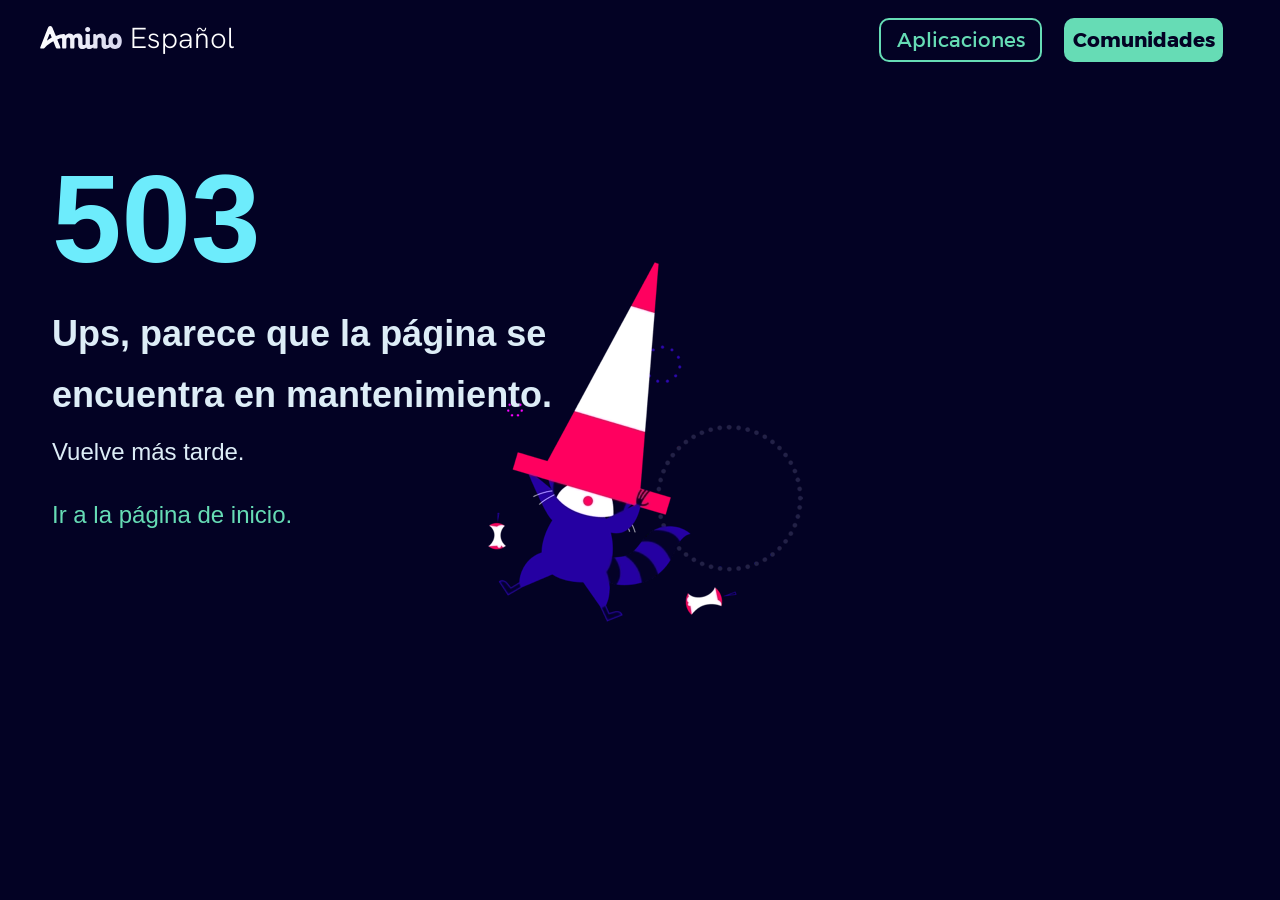
<file: aplicaciones.html>
<!DOCTYPE html>
<html prefix="og: http://ogp.me/ns#">
<head>
<meta charset="UTF-8">
<meta name="viewport" content="width=device-width,initial-scale=1,shrink-to-fit=no">
<title>Aplicaciones</title>
<meta name="robots" content="max-image-preview:large">
<meta name="generator" content="sitely.app 6.2.1">
<meta name="twitter:card" content="summary">
<meta property="og:title" content="Aplicaciones">
<meta property="og:type" content="website">
<link rel="shortcut icon" type="image/x-icon" href="favicon.ico">
<link rel="apple-touch-icon" sizes="180x180" href="images/a/apple-touch-icon-ea79d0.png">
<meta name="msapplication-TileImage" content="images/b/mstile-144x144-4bcef1.png">
<link rel="manifest" href="manifest.json" crossOrigin="use-credentials">
<link rel="mask-icon" href="website-icon-743522.svg" color="rgb(42,161,152)">
<link rel="canonical" href="https://juanetemii.github.io/aminoes-web/aplicaciones.html">
<meta name="referrer" content="origin-when-cross-origin">
<link rel="stylesheet" href="css/site.743522.css" type="text/css">
</head>
<body style="--sw:0px" id="b2">
<script>!function(){var t,e,n=document.body,r=("0"===n.style.getPropertyValue("--sw")&&n.style.setProperty("--sw","0px"),document.createElement("P")),i=(r.innerHTML="&nbsp;",r.style.cssText="position:fixed;visibility:hidden;font-size:100px;zoom:1",r.setAttribute("aria-hidden","true"),n.appendChild(r),t=r,function(){var e=Math.trunc(1e4/parseFloat(window.getComputedStyle(t).getPropertyValue("font-size")))/100;e!=n.style.getPropertyValue("--f")&&n.style.setProperty("--f",e)});"ResizeObserver"in window?new ResizeObserver(i).observe(r):"requestAnimationFrame"in window?(e=function(){i(),requestAnimationFrame(e)},requestAnimationFrame(e)):setInterval(i,100)}();</script>

<script>/firefox/i.test(navigator.userAgent)||!function(){function e(){var e=document.body,t=(e.style.zoom=1,window.innerWidth),r=(e.style.zoom="",getComputedStyle(e)),n=r.getPropertyValue("--s");if(320==n){if(t<320)return;t=Math.min(479,t)}else if(480==n){if(t<480)return;t=Math.min(610,t)}else t=n;(t=Math.trunc(t/n*1e4)/1e4)!=r.getPropertyValue("--z")&&e.style.setProperty("--z",t),n=r.getPropertyValue("min-height"),parseInt(n)&&n!=e.style.getPropertyValue("--lvh")&&e.style.setProperty("--lvh",n)}window.addEventListener?window.addEventListener("resize",e,!0):window.onscroll=e,e()}()</script>

<div data-block-group="0" class="v15 ps113 s111 c13">
<div class="ps114">
</div>
<div class="ps115 v16 s112">
<div class="v17 ps116 s30">
<div class="v17 ps117 s113">
<div class="v18 ps118 s114 c1 z93">
<p class="p6 f32">Espa&ntilde;ol</p>
</div>
<div class="v19 ps119 s115 c1 z94">
<p class="p7"><a href="index.html" class="f33">Espa&ntilde;ol</a></p>
</div>
<div class="v20 ps120 s116 c14 z95">
<a href="comunidades.html" class="a3 f34">Comunidades</a>
</div>
<div class="v20 ps121 s117 c15 z96">
<a href="#" class="a3 f35">Aplicaciones</a>
</div>
<div class="v21 ps122 s36 c1 z97">
<a href="index.html" class="a4"><svg viewBox="0 0 305 86" xmlns="http://www.w3.org/2000/svg" class="i22"><defs><linearGradient id="un13-1" x1="0" x2="100%" y1="100%" y2="100%"><stop offset="0%" stop-color="#FFF"/><stop offset="100%" stop-color="#D7D7EF"/></linearGradient></defs><path fill="url(#un13-1)" fill-rule="evenodd" d="M276.5 22c5.754 0 9.5-4.037 9.5-9s-3.947-9-9.5-9 -9.5 4.037-9.5 9 3.813 9 9.5 9Zm102.196 6.109c-14.459 0-24.608 11.16-24.608 28.318 0 4.254.417 8.09 1.32 11.578 -2.293 1.953-4.448 3.278-6.533 3.278 -3.128 0-4.519-1.883-4.519-5.859V47.08c0-11.369-6.881-18.971-17.517-18.971 -7.368 0-12.651 2.86-16.614 7.044 -.278-.488-.625-1.185-1.042-1.953 -1.112-2.022-2.642-3.487-5.561-3.487h-2.294c-2.503 0-3.962 1.744-3.962 4.743v32.572c-2.711 2.372-5.7 4.255-8.273 4.255 -3.128 0-4.518-1.953-4.518-5.859V34.456c0-3.07-1.182-4.743-4.032-4.743h-7.924c-2.503 0-3.962 1.744-3.962 4.743v33.48c-2.642 2.092-4.866 3.347-7.09 3.347 -3.129 0-4.519-1.883-4.519-5.859V47.08c0-11.369-6.048-18.971-16.683-18.971 -7.369 0-12.93 3.348-16.892 7.463 -2.85-4.464-7.438-7.394-14.041-7.394 -6.535 0-10.984 2.442-15.78 6.906 -2.016-4.255-4.796-5.301-7.994-5.301 -5.7 0-18.351 3.557-27.944 7.602 -4.31-11.09-10.844-26.155-12.86-30.898 -.417-.907-1.112-2.302-1.668-3.07C141.586 1.187 139.5 0 136.373 0c-2.78 0-4.727 1.186-6.186 2.86 -.765.906-1.669 2.371-2.155 3.557 -2.711 6.486-19.95 50.637-28.292 72.399 -1.32 3.418-1.043 5.65 2.224 5.65h8.759c2.572 0 3.545-1.116 6.117-3.837 9.384-10.043 20.715-17.855 31.142-23.226 4.24 10.393 8.48 21.064 9.315 23.226 1.251 3.139 2.85 3.837 5.77 3.837h8.48c3.267 0 3.823-2.232 2.71-5.092 -1.945-5.092-6.533-16.46-11.4-28.667 5.7-2.65 12.583-4.743 14.807-4.743 2.364 0 3.267 1.674 3.267 4.255v29.504c0 3.069 1.182 4.743 4.032 4.743h7.924c2.503 0 3.963-1.744 3.963-4.743V52.38c0-5.161 2.294-8.928 7.229-8.928 4.935 0 6.882 3.837 6.882 8.928v27.342c0 3.069 1.182 4.743 4.032 4.743h7.924c2.503 0 3.962-1.744 3.962-4.743V52.38c0-5.161 2.294-8.928 7.23-8.928 4.935 0 6.881 3.837 6.881 8.928v17.856c0 9.695 5.283 15.763 13.834 15.763 6.95 0 11.747-2.441 16.196-5.929 2.364 3.767 6.326 5.929 11.4 5.929 6.048 0 10.983-3.069 14.876-5.998 .07 2.86 1.32 4.464 4.032 4.464h7.924c2.503 0 3.963-1.744 3.963-4.743V52.38c0-5.161 2.78-8.928 7.715-8.928 4.936 0 7.3 3.837 7.3 8.928v17.856c0 9.695 5.282 15.763 13.832 15.763 7.23 0 13.903-3.348 18.56-7.184 4.032 4.603 9.94 7.184 17.935 7.184 17.239 0 25.442-11.509 25.442-29.504 .139-17.297-9.663-28.387-25.303-28.387ZM124 55c1.876-4.514 5.699-14.861 8.27-21.389 .904-2.361 1.599-3.611 3.197-3.611 1.668 0 2.433 1.944 3.128 3.611 1.112 2.639 2.293 6.25 3.405 9.167 -6.116 3.194-12.649 7.778-18 12.222Zm255 16c-6.264 0-9-5.807-9-14.588 0-8.02 3.384-13.412 9-13.412 5.904 0 9 5.462 9 13.412C388 65.331 385.696 71 379 71Z" transform="translate(-99 0)"/></svg></a>
</div>
<div class="v18 ps123 s37 c1 z98">
<picture class="i24">
<source srcset="images/2/ic_video_template-56.webp 2x" type="image/webp" media="(max-width:1199px)">
<source srcset="images/ic_video_template-56.png 2x" media="(max-width:1199px)">
<source srcset="[data-uri]" media="(min-width:1200px)">
<img src="images/ic_video_template-56.png" class="i23">
</picture>
</div>
<div class="v18 ps124 s38 c1 z99">
<picture class="i24">
<source srcset="images/b/drawer_right_explore-50.webp 2x" type="image/webp" media="(max-width:1199px)">
<source srcset="images/drawer_right_explore-50.png 2x" media="(max-width:1199px)">
<source srcset="[data-uri]" media="(min-width:1200px)">
<img src="images/drawer_right_explore-50.png" class="i25">
</picture>
</div>
</div>
</div>
</div>
</div>
<div class="ps125 v16 s118">
<div class="v17 ps126 s119">
<div class="v17 ps117 s119">
<div class="v17 ps117 s120">
<div class="v21 ps117 s121 c1 z100">
<p class="p7 f36">503</p>
</div>
<div class="v21 ps127 s122 c1 z101">
<p class="p7 f37">Ups, parece que la p&aacute;gina se encuentra en mantenimiento.</p>
</div>
<div class="v21 ps128 s123 c1 z102">
<p class="p7 f38">Vuelve m&aacute;s tarde.</p>
</div>
<div class="v21 ps129 s124 c1 z103">
<p class="p7"><a href="index.html" class="f39">Ir a la p&aacute;gina de inicio.</a></p>
</div>
</div>
<div class="v21 ps130 s125 c1 z104">
<picture class="i24">
<source srcset="images/7/404-brand-logo-366.webp 2x" type="image/webp" media="(max-width:1199px)">
<source srcset="images/404-brand-logo-366.png 2x" media="(max-width:1199px)">
<source srcset="images/j/404-brand-logo-315.webp 1x, images/6/404-brand-logo-630.webp 2x" type="image/webp" media="(min-width:1200px)">
<source srcset="images/404-brand-logo-315.png 1x, images/404-brand-logo-630.png 2x" media="(min-width:1200px)">
<img src="images/404-brand-logo-630.png" class="i26">
</picture>
</div>
</div>
</div>
</div>
<div class="c16">
</div>
<script>window.pctx="js/";</script>
<script src="js/aplicaciones.743522.js"></script>
</body>
</html>
</file>
<file: css/site.743522.css>
body{--f:1;min-width:1200px}@media (max-width:1199px){body{min-width:320px}}html{font-family:sans-serif}body{font-size:0;margin:0;--z:1;zoom:var(--z)}audio,video{display:inline-block;vertical-align:baseline}video[controls]{zoom:calc(1/var(--z));transform:scale(var(--z));transform-origin:0 0}audio:not([controls]){display:none;height:0}[hidden],template{display:none}a{background:0 0}b,strong{font-weight:700}dfn{font-style:italic}h1,h2,h3,h4,h5,h6{font-size:1em;line-height:1;margin:0}img{border:0}svg:not(:root){overflow:hidden}button,input,optgroup,select,textarea{color:inherit;font:inherit;margin:0}button{overflow:visible;background:none;border:0;padding:0;text-align:inherit;align-items:initial;padding-block-start:0;padding-block-end:0;padding-inline-start:0}button,select{text-transform:none}button,html input[type=button],input[type=submit]{-webkit-appearance:button;cursor:pointer;box-sizing:border-box;white-space:normal;white-space-collapse:preserve}input[type=text],input[type=password],input[type=email],input[type=date],input[type=number],textarea{-webkit-appearance:none;appearance:none;box-sizing:border-box}button[disabled],html input[disabled]{cursor:default}button::-moz-focus-inner,input::-moz-focus-inner{border:0;padding:0}input{line-height:normal}input[type=checkbox],input[type=radio]{box-sizing:border-box;padding:0}input[type=number]::-webkit-inner-spin-button,input[type=number]::-webkit-outer-spin-button{height:auto}input[type=search]{-webkit-appearance:textfield;-moz-box-sizing:content-box;-webkit-box-sizing:content-box;box-sizing:content-box}input[type=search]::-webkit-search-cancel-button,input[type=search]::-webkit-search-decoration{-webkit-appearance:none}textarea{overflow:auto;box-sizing:border-box;border-color:#ddd}optgroup{font-weight:700}table{border-collapse:collapse;border-spacing:0}td,th{padding:0}blockquote{margin-block-start:0;margin-block-end:0;margin-inline-start:0;margin-inline-end:0}:-webkit-full-screen-ancestor:not(iframe){-webkit-clip-path:initial!important}
body>div{font-size:0}p,span,h1,h2,h3,h4,h5,h6,a,li,button{margin:0;word-spacing:normal;word-wrap:break-word;-ms-word-wrap:break-word;pointer-events:auto;-ms-text-size-adjust:none !important;-moz-text-size-adjust:none !important;-webkit-text-size-adjust:none !important;text-size-adjust:none !important;max-height:10000000px}sup{font-size:inherit;vertical-align:baseline;position:relative;top:-0.4em}sub{font-size:inherit;vertical-align:baseline;position:relative;top:0.4em}ul{display:block;word-spacing:normal;word-wrap:break-word;line-break:normal;list-style-type:none;padding:0;margin:0;-moz-padding-start:0;-khtml-padding-start:0;-webkit-padding-start:0;-o-padding-start:0;-padding-start:0;-webkit-margin-before:0;-webkit-margin-after:0}li{display:block;white-space:normal}[data-marker]::before{content:attr(data-marker) ' ';-webkit-user-select:none;-khtml-user-select:none;-moz-user-select:none;-ms-user-select:none;-o-user-select:none;user-select:none;text-wrap:nowrap}li p, .slc{-webkit-touch-callout:none;-webkit-user-select:none;-khtml-user-select:none;-moz-user-select:none;-ms-user-select:none;-o-user-select:none;user-select:none}form{display:inline-block}a{text-decoration:inherit;color:inherit;-webkit-tap-highlight-color:rgba(0,0,0,0)}textarea{resize:none}.shm-l{float:left;clear:left}.shm-r{float:right;clear:right;shape-outside:content-box}.btf{display:none}.plyr{min-width:0 !important}html,body{-webkit-text-zoom:reset !important}.slick-slider{position:relative;display:block;box-sizing:border-box;-moz-box-sizing:border-box;-webkit-touch-callout:none;-webkit-user-select:none;-khtml-user-select:none;-moz-user-select:none;-webkit-tap-highlight-color:transparent;pointer-events:none}
.slick-list{position:relative;display:block;margin:0;padding:0;border-left:var(--border-left);border-top:var(--border-top);border-right:var(--border-right);border-bottom:var(--border-bottom);border-radius:var(--rounding);box-shadow:var(--shadow)}
@media (prefers-color-scheme: dark)
{
    .slick-list{border-left:var(--border-left-dark, var(--border-left));border-top:var(--border-top-dark, var(--border-top));border-right:var(--border-right-dark, var(--border-right));border-bottom:var(--border-bottom-dark, var(--border-bottom));box-shadow:var(--shadow-dark, var(--shadow))}
}
.slick-list:focus{outline:none}
.slick-list .dragging{cursor:pointer}
.slick-slider .slick-list,.slick-track,.slick-slide{-webkit-transform:translate(0,0);-moz-transform:translate(0,0);-ms-transform:translate(0,0);-o-transform:translate(0,0);transform:translate(0,0)}
.slick-track{position:relative;height:100%;left:0;top:0;display:inline-block;zoom:1}
.slick-track:before,.slick-track:after{content:"";display:table}
.slick-track:after{clear:both}
.slick-loading .slick-track{display:none}
.slick-slide{position:static;float:left;height:100%;min-height:1px;display:none}
.slick-active picture{pointer-events:auto}
.slick-slide img{display:block}
.slick-slide .slick-loading img{display:none}
.slick-initialized .slick-slide{display:block}
.slick-loading .slick-slide{display:none}
.slick-vertical .slick-slide{display:block;height:auto;border:1px solid transparent}
.slick-prev,.slick-next{position:absolute;display:block;line-height:0;font-size:0;cursor:pointer;background:transparent;color:transparent;top:50%;padding:0;border:none;outline:none}
.slick-prev:hover,.slick-prev:focus,.slick-next:hover,.slick-next:focus{outline:none;opacity:1}
.slick-prev .slick-disabled,.slick-next .slick-disabled{opacity:0.25}
.slick-dots{position:absolute;list-style:none;display:block;text-align:center;padding:0;width:100%}
.slick-dots li{position:relative;display:inline-block;padding:0;cursor:pointer}
.slick-dots li button:hover,.slick-dots li button:focus{outline:none;opacity:1}
.slick-dots li button{border:0;background:transparent;display:block;outline:none;line-height:0;font-size:0;color:transparent;padding:5px;cursor:pointer;color:black;opacity:0.25;pointer-events:auto}
.slick-dots .slick-active button:active{opacity:1}
.slick-dots .slick-active button{opacity:0.75}
[dir="rtl"] .slick-slide{float:right}
.slidex {display:none}
.slider-nav .slick-list {overflow:hidden}
.slider-nav button {pointer-events:auto}
.slider-nav picture {cursor:pointer}
@font-face{font-display:block;font-family:"Montserrat 3";src:url('Montserrat-Regular.woff2') format('woff2'),url('Montserrat-Regular.woff') format('woff');font-weight:400}@font-face{font-display:block;font-family:"Montserrat 2";src:url('Montserrat-Light.woff2') format('woff2'),url('Montserrat-Light.woff') format('woff');font-weight:300}@font-face{font-display:block;font-family:"Montserrat 6";src:url('Montserrat-Bold.woff2') format('woff2'),url('Montserrat-Bold.woff') format('woff');font-weight:700}@font-face{font-display:block;font-family:"Hanken Grotesk 2";src:url('HankenGrotesk_wght_.woff2') format('woff2'),url('HankenGrotesk_wght_.woff') format('woff');font-weight:300;font-style:normal}@font-face{font-display:block;font-family:"Hanken Grotesk 3";src:url('HankenGrotesk_wght_.woff2') format('woff2'),url('HankenGrotesk_wght_.woff') format('woff');font-weight:400}@font-face{font-display:block;font-family:"Montserrat 4";src:url('Montserrat-Medium.woff2') format('woff2'),url('Montserrat-Medium.woff') format('woff');font-weight:500}#b1{background-color:#01003b}.ps1{position:relative;margin-top:0}.v1{display:block;pointer-events:none}.s1{width:1200px;margin-left:auto;margin-right:auto;min-height:1306px}.v2{display:inline-block;vertical-align:top}.ps2{position:relative;margin-left:0;margin-top:0}.s2{min-width:1200px;width:1200px;min-height:1306px}.s3{min-width:1200px;width:1200px;min-height:1306px;line-height:0}.v3{display:inline-block;vertical-align:top;pointer-events:auto}.s4{min-width:1200px;width:1200px;height:807px}.z1{z-index:1}.wrapper1{zoom:calc(1 / var(--z, 1));font-size:15px;line-height:1.4;height:807px}.wrapper1 div, .wrapper1 p, .wrapper1 a{font-size:15px;line-height:1.4}.wrapper1 input{font-size:15px;line-height:1.4;margin:3px 2px 3px 2px}.ps3{position:relative;margin-left:146px;margin-top:-807px}.s5{min-width:262px;width:262px;min-height:680px;height:680px}.z2{z-index:14}.i1{position:absolute;left:0;width:262px;top:108px;height:465px;-webkit-border-radius:0;-moz-border-radius:0;border-radius:0;border:0}.i2{width:100%;height:100%;display:inline-block;-webkit-transform:translate3d(0,0,0)}.ps4{position:relative;margin-left:-131px;margin-top:-807px}.s6{min-width:262px;width:262px;min-height:680px;height:680px}.z3{z-index:13}.i3{position:absolute;left:0;width:262px;top:108px;height:465px;-webkit-border-radius:0;-moz-border-radius:0;border-radius:0;border:0}.ps5{position:relative;margin-left:-539px;margin-top:-740px}.s7{min-width:262px;width:262px;min-height:546px;height:546px}.z4{z-index:15}.i4{position:absolute;left:0;width:262px;top:41px;height:465px;-webkit-border-radius:0;-moz-border-radius:0;border-radius:0;border:0}.v4{display:inline-block;vertical-align:top;pointer-events:auto}.ps6{position:relative;margin-left:326px;margin-top:-690px}.s8{min-width:600px;width:600px;overflow:hidden;height:248px}.z5{z-index:12}.p1{text-indent:0;padding-bottom:0;padding-right:0;text-align:right}.f1{font-family:"Montserrat 3";font-size:43px;font-size:calc(43px * var(--f));line-height:1.699;font-weight:400;font-style:normal;text-decoration:none;text-transform:none;letter-spacing:normal;color:#fff;background-color:initial;text-shadow:none}.v5{display:none;pointer-events:auto}.ps7{position:relative;margin-left:338px;margin-top:-674px}.s9{min-width:600px;width:600px;overflow:hidden;height:248px}.z6{z-index:17}.p2{text-indent:0;padding-bottom:0;padding-right:0;text-align:center}.f2{font-family:"Montserrat 3";font-size:43px;font-size:calc(43px * var(--f));line-height:1.699;font-weight:400;font-style:normal;text-decoration:none;text-transform:none;letter-spacing:normal;color:#fff;background-color:initial;text-shadow:none}.ps8{position:relative;margin-left:588px;margin-top:-428px}.s10{min-width:600px;width:600px;overflow:hidden;height:180px}.z7{z-index:16}.f3{font-family:"Montserrat 2";font-size:22px;font-size:calc(22px * var(--f));line-height:1.728;font-weight:300;font-style:normal;text-decoration:none;text-transform:none;letter-spacing:normal;color:#fff;background-color:initial;text-shadow:none}.ps9{position:relative;margin-left:600px;margin-top:-416px}.s11{min-width:600px;width:600px;overflow:hidden;height:180px}.z8{z-index:18}.f4{font-family:"Montserrat 2";font-size:22px;font-size:calc(22px * var(--f));line-height:1.728;font-weight:300;font-style:normal;text-decoration:none;text-transform:none;letter-spacing:normal;color:#fff;background-color:initial;text-shadow:none}.ps10{position:relative;margin-left:0;margin-top:-115px}.s12{min-width:1200px;width:1200px;overflow:hidden;height:115px}.z9{z-index:19}.f5{font-family:"Montserrat 3";font-size:31px;font-size:calc(31px * var(--f));line-height:1.711;font-weight:400;font-style:normal;text-decoration:none;text-transform:none;letter-spacing:normal;color:#fff;background-color:initial;text-shadow:none}.ps11{position:relative;margin-left:0;margin-top:-115px}.s13{min-width:1200px;width:1200px;overflow:hidden;height:115px}.z10{z-index:36}.f6{font-family:"Montserrat 3";font-size:31px;font-size:calc(31px * var(--f));line-height:1.711;font-weight:400;font-style:normal;text-decoration:none;text-transform:none;letter-spacing:normal;color:#fff;background-color:initial;text-shadow:none}.v6{display:none}.ps12{position:relative;margin-left:49px;margin-top:1578px}.s14{min-width:1106px;width:1106px;min-height:195px}.z11{z-index:43}.ps13{position:relative;margin-left:-49px;margin-top:-1693px}.s15{min-width:1200px;width:1200px;overflow:hidden;height:115px}.z12{z-index:50}.f7{font-family:"Montserrat 6";font-size:31px;font-size:calc(31px * var(--f));line-height:1.711;font-weight:700;font-style:normal;text-decoration:none;text-transform:none;letter-spacing:normal;color:#fff;background-color:initial;text-shadow:none}.ps14{position:relative;margin-left:-49px;margin-top:-1693px}.z13{z-index:51}.ps15{position:relative;margin-left:-49px;margin-top:-1693px}.z14{z-index:52}.ps16{position:relative;margin-left:-49px;margin-top:-1693px}.z15{z-index:53}.ps17{position:relative;margin-left:-49px;margin-top:-1693px}.z16{z-index:54}.ps18{position:relative;margin-left:0;margin-top:0}.s16{min-width:1106px;width:1106px;min-height:195px}.s17{min-width:195px;width:195px;min-height:195px;height:195px}.i5{position:absolute;left:0;width:195px;top:0;height:195px;-webkit-border-radius:16px;-moz-border-radius:16px;border-radius:16px;border:0}.ps19{position:relative;margin-left:30px;margin-top:0}.ps20{position:relative;margin-left:37px;margin-top:0}.ps21{position:relative;margin-left:34px;margin-top:0}.ps22{position:relative;margin-left:0;margin-top:-115px}.s18{min-width:1200px;width:1200px;overflow:hidden;height:115px}.z17{z-index:55}.f8{font-family:"Montserrat 2";font-size:15px;font-size:calc(15px * var(--f));line-height:1.668;font-weight:300;font-style:normal;text-decoration:none;text-transform:none;letter-spacing:normal;color:#fff;background-color:initial;text-shadow:none}.ps23{position:relative;margin-left:0;margin-top:-115px}.s19{min-width:1200px;width:1200px;overflow:hidden;height:115px}.z18{z-index:56}.f9{font-family:"Montserrat 6";font-size:31px;font-size:calc(31px * var(--f));line-height:1.711;font-weight:700;font-style:normal;text-decoration:none;text-transform:none;letter-spacing:normal;color:#fff;background-color:initial;text-shadow:none}.v7{display:inline-block;vertical-align:top}.ps24{position:relative;margin-left:144px;margin-top:27px}.s20{min-width:913px;width:913px;min-height:272px}.z19{z-index:20}.ps25{position:relative;margin-left:0;margin-top:0}.s21{min-width:62px;width:62px;min-height:62px;height:62px}.z20{z-index:28}.i6{position:absolute;left:0;width:62px;top:0;height:62px;-webkit-border-radius:15px;-moz-border-radius:15px;border-radius:15px;border:0}.ps26{position:relative;margin-left:122px;margin-top:0}.z21{z-index:26}.ps27{position:relative;margin-left:122px;margin-top:0}.z22{z-index:22}.z23{z-index:24}.z24{z-index:30}.ps28{position:relative;margin-left:8px;margin-top:-56px}.s22{min-width:169px;width:169px;min-height:266px;height:266px}.z25{z-index:27}.i7{position:absolute;left:0;width:169px;top:0;height:266px;-webkit-border-radius:14px;-moz-border-radius:14px;border-radius:14px;border:0}.ps29{position:relative;margin-left:15px;margin-top:-56px}.z26{z-index:25}.z27{z-index:21}.z28{z-index:23}.z29{z-index:29}.ps30{position:relative;margin-left:384px;margin-top:-74px}.s23{min-width:154px;width:154px;overflow:hidden;height:66px}.z30{z-index:31}.p3{text-indent:0;padding-bottom:0;padding-right:0;text-align:left}.f10{font-family:"Montserrat 6";font-size:20px;font-size:calc(20px * var(--f));line-height:1.101;font-weight:700;font-style:normal;text-decoration:none;text-transform:none;letter-spacing:normal;color:#fff;background-color:initial;text-shadow:0 2px 3px rgba(0,0,0,0.7)}.ps31{position:relative;margin-left:-338px;margin-top:-52px}.s24{min-width:154px;width:154px;overflow:hidden;height:44px}.z31{z-index:32}.ps32{position:relative;margin-left:214px;margin-top:-52px}.z32{z-index:33}.ps33{position:relative;margin-left:-706px;margin-top:-31px}.s25{min-width:154px;width:154px;overflow:hidden;height:23px}.z33{z-index:34}.ps34{position:relative;margin-left:582px;margin-top:-30px}.z34{z-index:35}.v8{display:inline-block;vertical-align:top;pointer-events:auto;outline:0}.ps35{position:relative;margin-left:469px;margin-top:48px}.s26{min-width:263px;height:60px;box-sizing:border-box;width:263px;padding-right:0}.c2{-webkit-user-select:none;-moz-user-select:none;user-select:none;color:#030224;-webkit-border-radius:0;-moz-border-radius:0;border-radius:0;background-color:#66dcb5;transition:color 0.2s, border-color 0.2s, background-color 0.2s;transition-timing-function:linear}.z35{z-index:58}.f11{width:100%;max-height:100%;overflow:hidden;z-index:1;font-family:"Montserrat 3";font-size:20px;font-size:calc(20px * var(--f));line-height:1.201;font-weight:400;font-style:normal;text-decoration:none;text-transform:none;letter-spacing:normal;text-shadow:none;text-indent:0;padding-right:0;text-align:center;cursor:pointer;padding-top:18px;padding-bottom:18px}.ps36{position:relative;margin-left:148px;margin-top:27px}.s27{min-width:905px;width:905px;overflow:hidden;height:65px}.z36{z-index:37}.f12{font-family:"Montserrat 2";font-size:15px;font-size:calc(15px * var(--f));line-height:1.668;font-weight:300;font-style:normal;text-decoration:none;text-transform:none;letter-spacing:normal;color:#fff;background-color:initial;text-shadow:none}.v9{display:block}.ps37{position:relative;margin-top:-1306px}.s28{width:100%;min-width:1200px;min-height:79px;padding-bottom:0}.c3{border:0;-webkit-border-radius:0;-moz-border-radius:0;border-radius:0;background-color:transparent}.z37{z-index:4}.ps38{display:inline-block;width:0;height:0}.ps39{position:relative;margin-top:12px}.s29{width:1200px;margin-left:auto;margin-right:auto;min-height:59px}.ps40{position:relative;margin-left:0;margin-top:0}.s30{min-width:1183px;width:1183px;min-height:59px}.s31{min-width:1183px;width:1183px;min-height:59px;line-height:0}.ps41{position:relative;margin-left:0;margin-top:-12px}.s32{min-width:1200px;width:1200px;overflow:hidden;height:79px}.z38{z-index:9}.f13{font-family:"Hanken Grotesk 2";font-size:45px;font-size:calc(45px * var(--f));line-height:1.823;font-weight:300;font-style:normal;text-decoration:underline;text-transform:none;letter-spacing:normal;color:#030224;background-color:initial;text-shadow:none}.ps42{position:relative;margin-left:90px;margin-top:0}.s33{min-width:600px;width:600px;overflow:hidden;height:59px}.z39{z-index:5}.f14{font-family:"Hanken Grotesk 2";font-size:29px;font-size:calc(29px * var(--f));line-height:1.829;font-weight:300;font-style:normal;text-decoration:none;text-transform:none;letter-spacing:normal;color:#fff;background-color:initial;text-shadow:none}.v10{display:inline-block;vertical-align:top;pointer-events:auto;outline:0}.ps43{position:relative;margin-left:334px;margin-top:6px}.s34{min-width:159px;height:44px;box-sizing:border-box;width:159px;padding-right:0}.c4{-webkit-user-select:none;-moz-user-select:none;user-select:none;color:#030224;-webkit-border-radius:10px;-moz-border-radius:10px;border-radius:10px;background-color:#66dcb5;transition:color 0.2s, border-color 0.2s, background-color 0.2s;transition-timing-function:linear}.z40{z-index:6}.a1{display:inline-block;width:100%;z-index:1}.f15{font-family:"Montserrat 6";font-size:20px;font-size:calc(20px * var(--f));line-height:1.201;font-weight:700;font-style:normal;text-decoration:none;text-transform:none;letter-spacing:normal;text-shadow:none;text-indent:0;padding-right:0;text-align:center;cursor:pointer;padding-top:10px;padding-bottom:10px}.ps44{position:relative;margin-left:839px;margin-top:-53px}.s35{min-width:163px;height:44px;box-sizing:border-box;width:159px;padding-right:0}.c5{-webkit-user-select:none;-moz-user-select:none;user-select:none;color:#66dcb5;border:2px solid #66dcb5;-webkit-border-radius:10px;-moz-border-radius:10px;border-radius:10px;background-color:transparent;transition:color 0.2s, border-color 0.2s, background-color 0.2s;transition-timing-function:linear}.z41{z-index:7}.f16{font-family:"Montserrat 3";font-size:20px;font-size:calc(20px * var(--f));line-height:1.201;font-weight:400;font-style:normal;text-decoration:none;text-transform:none;letter-spacing:normal;text-shadow:none;text-indent:0;padding-right:0;text-align:center;cursor:pointer;padding-top:8px;padding-bottom:8px}.ps45{position:relative;margin-left:-1002px;margin-top:-50px}.s36{min-width:82px;width:82px;min-height:33px;height:33px}.z42{z-index:8}.a2{display:block}.i8{position:absolute;left:0;min-width:82px;max-width:82px;min-height:23px;max-height:23px;top:5px}.ps46{position:relative;margin-left:-872px;margin-top:-46px}.s37{min-width:32px;width:32px;min-height:30px;height:30px}.z43{z-index:10}.i9{position:absolute;left:1px;width:30px;top:0;height:30px;-webkit-border-radius:0;-moz-border-radius:0;border-radius:0;border:0}.ps47{position:relative;margin-left:44px;margin-top:-43px}.s38{min-width:27px;width:27px;min-height:27px;height:27px}.z44{z-index:11}.i10{position:absolute;left:0;width:27px;top:0;height:27px;-webkit-border-radius:0;-moz-border-radius:0;border-radius:0;border:0}.v11{display:inline-block;vertical-align:top;pointer-events:none}.ps48{position:relative;margin-top:2604px}.s39{width:100%;min-width:1200px;min-height:1275px}.z45{z-index:84}.ps49{position:relative;margin-top:-2683px}.v12{display:none}.s40{width:1200px;margin-left:auto;margin-right:auto;min-height:1px}.s41{min-width:1200px;width:1200px;min-height:1530px}.z46{z-index:95}.s42{display:block;height:1530px;width:100%;overflow:hidden}.s43{width:auto;height:100%;padding:0px 169px 0px 169px;background-color:rgb(0,0,0)}.un2 .slider{height:1530px}.un2 .slick-prev,.un2 .slick-next{opacity:0.75;height:20px;width:20px;margin-top:-10px;pointer-events:auto;color:#808080}
.un2 .slick-prev{left:-25px}
.un2 .slick-next{right:-25px}
.un2 .slider-for{margin-bottom:0px}
.un2 .slider-nav{margin-bottom:0px}
.un2 .slider-nav picture{border:solid 0px transparent;margin:auto}
.un2 .slider-nav .slick-center picture{border-color:transparent}
.un2 .slick-dots{bottom:0px}
.un2 .slick-dots li{height:20px;width:20px;margin:0 5px}
.un2 .slick-dots li button{height:20px;width:20px}
.un2 .slick-dots li button:before{width:20px;height:20px}
.un2 .slick-dots button{color:#808080}
[dir="rtl"] .un2 .slick-next{right:auto;left:{{arrowdistance}}px}
[dir="rtl"] .un2 .slick-prev{right:{{arrowdistance}}px;left:auto}
@media (prefers-color-scheme: dark) {
    .un2 .slick-prev,.un2 .slick-next{{{arrowcolordark}}}
    .un2 .slider-nav .slick-center picture{{{selthumbnailcolordark}}}
    .un2 .slick-dots button{{{dotscolordark}}}
}
.ps50{position:relative;margin-top:0}.c6{border:0;-webkit-border-radius:0;-moz-border-radius:0;border-radius:0;background-color:#000}.z47{z-index:85}.ps51{position:relative;margin-top:36px}.s44{width:1200px;margin-left:auto;margin-right:auto;min-height:1206px}.ps52{position:relative;margin-left:300px;margin-top:0}.s45{min-width:600px;width:600px;min-height:131px}.s46{min-width:600px;width:600px;min-height:131px;line-height:0}.ps53{position:relative;margin-left:181px;margin-top:0}.s47{min-width:240px;width:240px;min-height:93px;height:93px}.z48{z-index:86}.i11{position:absolute;left:31px;width:178px;top:0;height:93px;-webkit-border-radius:0;-moz-border-radius:0;border-radius:0;border:0}.ps54{position:relative;margin-left:0;margin-top:-5px}.s48{min-width:600px;width:600px;overflow:hidden;height:43px}.z49{z-index:87}.f17{font-family:"Hanken Grotesk 3";font-size:22px;font-size:calc(22px * var(--f));line-height:1.819;font-weight:400;font-style:normal;text-decoration:none;text-transform:none;letter-spacing:normal;color:#fff;background-color:initial;text-shadow:none}.ps55{position:relative;margin-left:-415px;margin-top:131px}.s49{min-width:230px;width:230px;min-height:65px;height:65px}.z50{z-index:88}.i12{position:absolute;left:0;width:230px;top:0;height:65px;-webkit-border-radius:0;-moz-border-radius:0;border-radius:0;border:0}.ps56{position:relative;margin-left:114px;margin-top:31px}.s50{min-width:973px;width:973px;min-height:441px}.z51{z-index:89}.ps57{position:relative;margin-left:0;margin-top:8px}.s51{min-width:244px;width:244px;min-height:433px;height:433px}.z52{z-index:93}.i13{position:absolute;left:0;width:244px;top:0;height:433px;-webkit-border-radius:0;-moz-border-radius:0;border-radius:0;border:0}.ps58{position:relative;margin-left:-9px;margin-top:6px}.s52{min-width:245px;width:245px;min-height:435px;height:435px}.z53{z-index:92}.i14{position:absolute;left:0;width:245px;top:0;height:435px;-webkit-border-radius:0;-moz-border-radius:0;border-radius:0;border:0}.ps59{position:relative;margin-left:-3px;margin-top:0}.s53{min-width:248px;width:248px;min-height:441px;height:441px}.z54{z-index:91}.i15{position:absolute;left:0;width:248px;top:1px;height:440px;-webkit-border-radius:0;-moz-border-radius:0;border-radius:0;border:0}.ps60{position:relative;margin-left:236px;margin-top:34px}.s54{min-width:735px;width:735px;overflow:hidden;height:106px}.z55{z-index:96}.p4{text-indent:0;padding-bottom:0;padding-right:0;text-align:center}.f18{font-family:"Montserrat 4";font-size:27px;font-size:calc(27px * var(--f));line-height:1.705;font-weight:500;font-style:normal;text-decoration:none;text-transform:none;letter-spacing:normal;color:#fff;background-color:initial;text-shadow:none}.ps61{position:relative;margin-left:233px;margin-top:0}.s55{min-width:735px;width:735px;overflow:hidden;height:228px}.z56{z-index:97}.f19{font-family:"Montserrat 2";font-size:22px;font-size:calc(22px * var(--f));line-height:1.728;font-weight:300;font-style:normal;text-decoration:none;text-transform:none;letter-spacing:normal;color:#fff;background-color:initial;text-shadow:none}.ps62{position:relative;margin-left:234px;margin-top:27px}.s56{min-width:735px;width:735px;overflow:hidden;height:60px}.z57{z-index:98}.f20{font-family:"Montserrat 6";font-size:27px;font-size:calc(27px * var(--f));line-height:1.705;font-weight:700;font-style:normal;text-decoration:none;text-transform:none;letter-spacing:normal;color:#fff;background-color:initial;text-shadow:none}.ps63{position:relative;margin-left:469px;margin-top:8px}.s57{min-width:263px;height:75px;box-sizing:border-box;width:263px;padding-right:0}.c7{-webkit-user-select:none;-moz-user-select:none;user-select:none;color:#030224;border-top:0 solid rgba(0,0,0,0);border-right:0 solid rgba(0,0,0,0);border-bottom:5px solid #4eaab0;border-left:0 solid rgba(0,0,0,0);-webkit-border-radius:8px;-moz-border-radius:8px;border-radius:8px;background-color:#66dcb5;transition:color 0.2s, border-color 0.2s, background-color 0.2s;transition-timing-function:linear}.z58{z-index:94}.f21{font-family:"Montserrat 3";font-size:21px;font-size:calc(21px * var(--f));line-height:1.191;font-weight:400;font-style:normal;text-decoration:none;text-transform:none;letter-spacing:normal;text-shadow:none;text-indent:0;padding-right:0;text-align:center;cursor:pointer;padding-top:10px;padding-bottom:10px}.ps64{position:relative;margin-top:-2648px}.s58{width:100%;min-width:1200px;min-height:4px}.c8{border:0;-webkit-border-radius:0;-moz-border-radius:0;border-radius:0;background-color:#20195a}.z59{z-index:59}.ps65{position:relative;margin-top:-2633px}.v13{display:block;pointer-events:none}.s59{width:1200px;margin-left:auto;margin-right:auto;min-height:63px}.s60{min-width:1200px;width:1200px;overflow:hidden;height:63px}.z60{z-index:57}.f22{font-family:"Montserrat 6";font-size:35px;font-size:calc(35px * var(--f));line-height:1.687;font-weight:700;font-style:normal;text-decoration:none;text-transform:none;letter-spacing:normal;color:#fff;background-color:initial;text-shadow:none}.ps66{position:relative;margin-top:11px}.s61{width:100%;min-width:1200px;min-height:428px}.z61{z-index:62}.z62{z-index:69}.ps67{position:relative;margin-top:25px}.s62{width:1200px;margin-left:auto;margin-right:auto;min-height:386px}.ps68{position:relative;margin-left:49px;margin-top:0}.s63{min-width:1138px;width:1138px;min-height:386px}.ps69{position:relative;margin-left:0;margin-top:0}.s64{min-width:377px;width:377px;min-height:386px;height:386px}.z63{z-index:72}.i16{position:absolute;left:0;min-width:377px;max-width:377px;min-height:377px;max-height:377px;top:4px}.ps70{position:relative;margin-left:22px;margin-top:1px}.s65{min-width:735px;width:735px;overflow:hidden;height:106px}.z64{z-index:70}.p5{text-indent:0;padding-bottom:0;padding-right:0;text-align:right}.ps71{position:relative;margin-left:403px;margin-top:-279px}.s66{min-width:735px;width:735px;overflow:hidden;height:266px}.z65{z-index:71}.f23{font-family:"Montserrat 2";font-size:17px;font-size:calc(17px * var(--f));line-height:1.707;font-weight:300;font-style:normal;text-decoration:none;text-transform:none;letter-spacing:normal;color:#fff;background-color:initial;text-shadow:none}.ps72{position:relative;margin-top:0}.s67{width:100%;min-width:1200px;min-height:428px}.z66{z-index:73}.c9{border:0;-webkit-border-radius:0;-moz-border-radius:0;border-radius:0;background-color:#030224}.z67{z-index:74}.ps73{position:relative;margin-top:25px}.s68{width:1200px;margin-left:auto;margin-right:auto;min-height:378px}.ps74{position:relative;margin-left:12px;margin-top:0}.s69{min-width:1158px;width:1158px;min-height:378px}.z68{z-index:75}.ps75{position:relative;margin-left:0;margin-top:5px}.s70{min-width:735px;width:735px;min-height:371px;line-height:0}.s71{min-width:735px;width:735px;overflow:hidden;height:106px}.z69{z-index:76}.ps76{position:relative;margin-left:0;margin-top:-1px}.s72{min-width:735px;width:735px;overflow:hidden;height:266px}.z70{z-index:77}.f24{font-family:"Montserrat 2";font-size:17px;font-size:calc(17px * var(--f));line-height:1.707;font-weight:300;font-style:normal;text-decoration:none;text-transform:none;letter-spacing:normal;color:#fff;background-color:initial;text-shadow:none}.ps77{position:relative;margin-left:28px;margin-top:0}.s73{min-width:395px;width:395px;min-height:378px;height:378px}.i17{position:absolute;left:9px;min-width:378px;max-width:378px;min-height:378px;max-height:378px;top:0}.ps78{position:relative;margin-top:108px}.v14{display:none;pointer-events:none}.s74{width:1200px;margin-left:auto;margin-right:auto;min-height:1px}.ps79{position:relative;margin-left:349px;margin-top:0}.s75{min-width:510px;width:510px;min-height:53px}.z71{z-index:38}.s76{min-width:86px;width:86px;min-height:53px;height:53px}.i18{position:absolute;left:17px;min-width:52px;max-width:52px;min-height:53px;max-height:53px;top:0;color:rgba(250,250,250,0.5)}.ps80{position:relative;margin-left:56px;margin-top:0}.ps81{position:relative;margin-left:57px;margin-top:0}.ps82{position:relative;margin-left:53px;margin-top:0}.ps83{position:relative;margin-top:0}.s77{width:100%;min-width:1200px;min-height:428px}.z72{z-index:79}.z73{z-index:80}.ps84{position:relative;margin-top:36px}.s78{width:1200px;margin-left:auto;margin-right:auto;min-height:382px}.ps85{position:relative;margin-left:29px;margin-top:0}.s79{min-width:1168px;width:1168px;min-height:382px}.ps86{position:relative;margin-left:0;margin-top:0}.s80{min-width:419px;width:419px;min-height:382px;height:382px}.z74{z-index:83}.i19{position:absolute;left:19px;min-width:382px;max-width:382px;min-height:382px;max-height:382px;top:0}.ps87{position:relative;margin-left:10px;margin-top:10px}.s81{min-width:735px;width:735px;overflow:hidden;height:106px}.z75{z-index:82}.ps88{position:relative;margin-left:433px;margin-top:-266px}.s82{min-width:735px;width:735px;overflow:hidden;height:266px}.z76{z-index:81}.ps89{position:relative;margin-top:-393px}.s83{width:1200px;margin-left:auto;margin-right:auto;min-height:378px}.ps90{position:relative;margin-left:48px;margin-top:0}.s84{min-width:1139px;width:1139px;min-height:378px}.ps91{position:relative;margin-left:0;margin-top:0}.s85{min-width:378px;width:378px;min-height:378px}.z77{z-index:68}.lt1{width:100%;height:378px}.ps92{position:relative;margin-left:22px;margin-top:1px}.s86{min-width:735px;width:735px;overflow:hidden;height:106px}.z78{z-index:61}.f25{font-family:"Montserrat 4";font-size:27px;font-size:calc(27px * var(--f));line-height:1.705;font-weight:500;font-style:normal;text-decoration:none;text-transform:none;letter-spacing:normal;color:#fff;background-color:initial;text-shadow:none}.ps93{position:relative;margin-left:404px;margin-top:-271px}.s87{min-width:735px;width:735px;overflow:hidden;height:266px}.z79{z-index:60}.f26{font-family:"Montserrat 2";font-size:17px;font-size:calc(17px * var(--f));line-height:1.707;font-weight:300;font-style:normal;text-decoration:none;text-transform:none;letter-spacing:normal;color:#fff;background-color:initial;text-shadow:none}.ps94{position:relative;margin-top:1290px}.s88{width:100%;min-width:1200px;min-height:442px}.z80{z-index:100}.ps95{position:relative;margin-top:40px}.s89{width:1200px;margin-left:auto;margin-right:auto;min-height:356px}.ps96{position:relative;margin-left:12px;margin-top:0}.s90{min-width:1094px;width:1094px;min-height:356px}.s91{min-width:735px;width:735px;min-height:356px;line-height:0}.ps97{position:relative;margin-left:0;margin-top:0}.s92{min-width:735px;width:735px;overflow:hidden;height:106px}.z81{z-index:102}.s93{min-width:735px;width:735px;overflow:hidden;height:179px}.z82{z-index:101}.ps98{position:relative;margin-left:0;margin-top:12px}.z83{z-index:108}.ps99{position:relative;margin-left:92px;margin-top:42px}.s94{min-width:267px;width:267px;min-height:265px}.z84{z-index:103}.s95{min-width:267px;width:267px;min-height:124px}.s96{min-width:124px;width:124px;min-height:124px;height:124px}.i20{position:absolute;left:0;width:124px;top:0;height:124px;-webkit-border-radius:34px;-moz-border-radius:34px;border-radius:34px;border:0}.ps100{position:relative;margin-left:19px;margin-top:0}.ps101{position:relative;margin-left:0;margin-top:17px}.s97{min-width:264px;width:264px;min-height:124px}.ps102{position:relative;margin-left:16px;margin-top:0}.ps103{position:relative;margin-top:12px}.s98{width:1200px;margin-left:auto;margin-right:auto;height:88px}.ps104{position:relative;margin-left:300px;margin-top:0}.s99{min-width:600px;width:600px;min-height:88px}.s100{min-width:600px;width:600px;overflow:hidden;height:34px}.z85{z-index:110}.f27{font-family:"Montserrat 3";font-size:15px;font-size:calc(15px * var(--f));line-height:1.668;font-weight:400;font-style:normal;text-decoration:none;text-transform:none;letter-spacing:normal;color:#fff;background-color:initial;text-shadow:none}.ps105{position:relative;margin-left:129px;margin-top:10px}.s101{min-width:344px;width:344px;min-height:44px}.z86{z-index:111}.ps106{position:relative;margin-left:0;margin-top:0}.s102{min-width:163px;height:44px;box-sizing:border-box;width:159px;padding-right:0}.c10{-webkit-user-select:none;-moz-user-select:none;user-select:none;color:#66dcb5;border:2px solid #66dcb5;-webkit-border-radius:10px;-moz-border-radius:10px;border-radius:10px;background-color:transparent;transition:color 0.2s, border-color 0.2s, background-color 0.2s;transition-timing-function:linear}.z87{z-index:113}.f28{width:100%;max-height:100%;overflow:hidden;z-index:1;font-family:"Montserrat 3";font-size:20px;font-size:calc(20px * var(--f));line-height:1.201;font-weight:400;font-style:normal;text-decoration:none;text-transform:none;letter-spacing:normal;text-shadow:none;text-indent:0;padding-right:0;text-align:center;cursor:pointer;padding-top:8px;padding-bottom:8px}.ps107{position:relative;margin-left:22px;margin-top:0}.s103{min-width:159px;height:44px;box-sizing:border-box;width:159px;padding-right:0}.c11{-webkit-user-select:none;-moz-user-select:none;user-select:none;color:#030224;-webkit-border-radius:10px;-moz-border-radius:10px;border-radius:10px;background-color:#66dcb5;transition:color 0.2s, border-color 0.2s, background-color 0.2s;transition-timing-function:linear}.z88{z-index:112}.f29{width:100%;max-height:100%;overflow:hidden;z-index:1;font-family:"Montserrat 6";font-size:20px;font-size:calc(20px * var(--f));line-height:1.201;font-weight:700;font-style:normal;text-decoration:none;text-transform:none;letter-spacing:normal;text-shadow:none;text-indent:0;padding-right:0;text-align:center;cursor:pointer;padding-top:10px;padding-bottom:10px}.ps108{position:relative;margin-top:14px}.s104{width:100%;min-width:1200px;min-height:315px}.z89{z-index:64}.ps109{position:relative;margin-top:30px}.s105{width:1200px;margin-left:auto;margin-right:auto;min-height:269px}.ps110{position:relative;margin-left:191px;margin-top:0}.s106{min-width:820px;width:820px;min-height:269px}.s107{min-width:819px;width:819px;min-height:249px;line-height:0}.s108{min-width:819px;width:819px;overflow:hidden;height:180px}.z90{z-index:66}.f30{font-family:"Montserrat 2";font-size:15px;font-size:calc(15px * var(--f));line-height:1.668;font-weight:300;font-style:normal;text-decoration:none;text-transform:none;letter-spacing:normal;color:#fff;background-color:initial;text-shadow:none}.ps111{position:relative;margin-left:291px;margin-top:-24px}.s109{min-width:240px;width:240px;min-height:93px;height:93px}.z91{z-index:65}.i21{position:absolute;left:31px;width:178px;top:0;height:93px;-webkit-border-radius:0;-moz-border-radius:0;border-radius:0;border:0}.ps112{position:relative;margin-left:1px;margin-top:-8px}.s110{min-width:819px;width:819px;overflow:hidden;height:28px}.z92{z-index:67}.f31{font-family:"Montserrat 2";font-size:15px;font-size:calc(15px * var(--f));line-height:1.668;font-weight:300;font-style:normal;text-decoration:none;text-transform:none;letter-spacing:normal;color:#fff;background-color:initial;text-shadow:none}.c12{display:inline-block;position:relative;margin-left:0;margin-top:0}.c2:hover{background-color:#677a85;background-clip:padding-box}.c2:active{transition:initial;background-color:#030224;color:#fff}.c4:hover{background-color:#20195a;background-clip:padding-box}.c4:active{transition:initial;background-color:#030224;color:#fff}.c5:hover{background-color:#20195a;background-clip:padding-box;border-color:#030224}.c5:active{transition:initial;background-color:#030224;color:#fff}.c7:hover{background-color:#677a85;background-clip:padding-box;border-color:#030224}.c7:active{transition:initial;background-color:#030224;color:#fff}.c10:hover{background-color:#20195a;background-clip:padding-box;border-color:#030224}.c10:active{transition:initial;background-color:#030224;color:#fff}.c11:hover{background-color:#20195a;background-clip:padding-box}.c11:active{transition:initial;background-color:#030224;color:#fff}body{--d:0;--s:1200}@media (max-width:1199px){.s1{width:320px;min-height:858px}.s2{min-width:320px;width:320px;min-height:858px}.s3{min-width:320px;width:320px;min-height:858px}.s4{min-width:320px;width:320px;height:424px}.wrapper1{height:424px}.ps3{margin-left:95px;margin-top:-350px}.s5{min-width:130px;width:130px;min-height:226px;height:226px}.i1{left:1px;width:127px;top:0;height:226px}.ps4{margin-left:177px;margin-top:-356px}.s6{min-width:127px;width:127px;min-height:239px;height:239px}.i3{width:127px;top:6px;height:226px}.ps5{margin-left:13px;margin-top:-350px}.s7{min-width:143px;width:143px;min-height:226px;height:226px}.i4{left:8px;width:127px;top:0;height:226px}.v4{display:none}.ps6{margin-left:76px;margin-top:-157px}.s8{min-width:160px;width:160px;height:66px}.f1{font-size:11px;font-size:calc(11px * var(--f));line-height:1.728}.v5{display:inline-block;vertical-align:top}.ps7{margin-left:8px;margin-top:-124px}.s9{min-width:304px;width:304px;height:95px}.f2{font-size:17px;font-size:calc(17px * var(--f));line-height:1.707}.ps8{margin-left:76px;margin-top:-88px}.s10{min-width:160px;width:160px;height:48px}.f3{font-size:5px;font-size:calc(5px * var(--f));line-height:1.801}.ps9{margin-left:8px;margin-top:-35px}.s11{min-width:304px;width:304px;height:96px}.f4{font-size:12px;font-size:calc(12px * var(--f));line-height:1.668}.ps10{margin-top:82px}.s12{min-width:320px;width:320px;height:31px}.f5{font-size:8px;font-size:calc(8px * var(--f));line-height:1.751}.ps11{margin-top:43px}.s13{min-width:320px;width:320px;height:51px}.f6{font-size:13px;font-size:calc(13px * var(--f));line-height:1.770}.v6{display:inline-block;vertical-align:top}.ps12{margin-left:6px;margin-top:7px}.s14{min-width:308px;width:308px;min-height:85px}.ps13{margin-left:0;margin-top:57px}.s15{min-width:65px;width:65px;height:28px}.f7{font-size:7px;font-size:calc(7px * var(--f));line-height:1.572}.ps14{margin-left:-6px;margin-top:57px}.ps15{margin-left:-2px;margin-top:57px}.ps16{margin-left:-4px;margin-top:57px}.ps17{margin-left:243px;margin-top:-28px}.ps18{margin-left:6px;margin-top:-85px}.s16{min-width:295px;width:295px;min-height:52px}.s17{min-width:52px;width:52px;min-height:52px;height:52px}.i5{width:52px;height:52px}.ps19{margin-left:8px}.ps20{margin-left:10px}.ps21{margin-left:9px}.ps22{margin-left:13px;margin-top:61px}.s18{min-width:295px;width:295px;height:40px}.f8{font-size:7px;font-size:calc(7px * var(--f));line-height:1.572}.ps23{margin-top:19px}.s19{min-width:320px;width:320px;height:67px}.f9{font-size:19px;font-size:calc(19px * var(--f));line-height:1.738}.v7{display:none}.ps24{margin-left:38px;margin-top:-497px}.s20{min-width:244px;width:244px;min-height:345px}.ps25{margin-top:272px}.s21{min-width:17px;width:17px;min-height:17px;height:17px}.i6{width:17px;height:17px;-webkit-border-radius:9px;-moz-border-radius:9px;border-radius:9px}.ps26{margin-left:32px;margin-top:272px}.ps27{margin-left:33px;margin-top:272px}.ps28{margin-left:3px;margin-top:-15px}.s22{min-width:45px;width:45px;min-height:71px;height:71px}.i7{width:45px;height:71px}.ps29{margin-left:4px;margin-top:-15px}.ps30{margin-left:103px;margin-top:-345px}.s23{min-width:41px;width:41px;height:18px}.f10{font-size:5px;font-size:calc(5px * var(--f));line-height:1.001}.ps31{margin-left:-90px;margin-top:-339px}.s24{min-width:41px;width:41px;height:12px}.ps32{margin-left:57px;margin-top:-339px}.ps33{margin-left:-188px;margin-top:-333px}.s25{min-width:41px;width:41px;height:6px}.ps34{margin-left:155px;margin-top:-333px}.ps35{margin-left:69px;margin-top:-180px}.s26{min-width:180px;height:39px;width:180px}.f11{font-size:14px;font-size:calc(14px * var(--f));line-height:1.287;padding-top:11px;padding-bottom:10px}.ps36{margin-left:41px;margin-top:-227px}.s27{min-width:241px;width:241px;height:17px}.f12{font-size:4px;font-size:calc(4px * var(--f));line-height:1.501}.ps37{margin-top:-858px}.s28{min-width:320px;min-height:74px}.ps39{margin-top:7px}.s29{width:320px;min-height:63px}.ps40{margin-left:24px}.s30{min-width:271px;width:271px;min-height:63px}.s31{min-width:271px;width:271px;min-height:63px}.ps41{margin-left:82px;margin-top:21px}.s32{min-width:109px;width:109px;height:42px}.f13{font-size:22px;font-size:calc(22px * var(--f));line-height:1.819;text-decoration:none;color:#fff}.ps42{margin-left:50px;margin-top:5px}.s33{min-width:160px;width:160px;height:16px}.f14{font-size:7px;font-size:calc(7px * var(--f));line-height:1.858;text-decoration:underline}.v10{display:none}.ps43{margin-left:249px;margin-top:-5px}.s34{min-width:42px;height:12px;width:42px}.c4{-webkit-border-radius:6px;-moz-border-radius:6px;border-radius:6px}.f15{font-size:5px;font-size:calc(5px * var(--f));padding-top:3px;padding-bottom:3px}.ps44{margin-left:198px;margin-top:-7px}.s35{min-width:46px;height:15px;width:42px}.c5{-webkit-border-radius:8px;-moz-border-radius:8px;border-radius:8px}.f16{font-size:5px;font-size:calc(5px * var(--f));padding-top:3px;padding-bottom:2px}.ps45{margin-left:-94px;margin-top:0}.s36{min-width:78px;width:78px;min-height:31px;height:31px}.i8{min-width:78px;max-width:78px;min-height:22px;max-height:22px;top:4px}.ps46{margin-left:-175px;margin-top:16px}.s37{min-width:30px;width:30px;min-height:28px;height:28px}.i9{width:28px;height:28px}.ps47{margin-left:216px;margin-top:18px}.s38{min-width:25px;width:25px;min-height:25px;height:25px}.i10{width:25px;height:25px}.ps48{margin-top:2781px}.s39{min-width:320px;min-height:941px}.ps49{margin-top:140px}.v12{display:block}.s40{width:320px;min-height:408px}.s41{min-width:320px;width:320px;min-height:408px}.s42{height:408px}.s43{padding:0px 45px 0px 45px}.un2 .slider{height:408px}.ps50{margin-top:-548px}.ps51{margin-top:20px}.s44{width:320px;min-height:891px}.ps52{margin-left:79px}.s45{min-width:160px;width:160px;min-height:78px}.s46{min-width:160px;width:160px;min-height:78px}.ps53{margin-left:10px}.s47{min-width:142px;width:142px;min-height:55px;height:55px}.i11{left:18px;width:105px;height:55px}.ps54{margin-top:-8px}.s48{min-width:160px;width:160px;height:31px}.f17{font-size:17px;font-size:calc(17px * var(--f));line-height:1.825}.ps55{margin-left:116px;margin-top:1px}.s49{min-width:95px;width:95px;min-height:26px;height:26px}.i12{left:2px;width:92px;height:26px}.ps56{margin-left:30px;margin-top:550px}.s50{min-width:260px;width:260px;min-height:118px}.ps57{margin-top:2px}.s51{min-width:65px;width:65px;min-height:115px;height:115px}.i13{width:65px;height:115px}.ps58{margin-left:-2px;margin-top:1px}.s52{min-width:65px;width:65px;min-height:116px;height:116px}.i14{width:65px;top:1px;height:115px}.ps59{margin-left:0}.s53{min-width:66px;width:66px;min-height:118px;height:118px}.i15{width:66px;height:117px}.ps60{margin-left:8px;margin-top:430px}.s54{min-width:302px;width:302px;height:107px}.p4{text-align:left}.f18{font-size:19px;font-size:calc(19px * var(--f));line-height:1.738}.ps61{margin-left:9px}.s55{min-width:302px;width:302px;height:161px}.f19{font-size:11px;font-size:calc(11px * var(--f))}.ps62{margin-left:0;margin-top:0}.s56{min-width:320px;width:320px;height:35px}.f20{font-size:19px;font-size:calc(19px * var(--f));line-height:1.738}.ps63{margin-left:69px;margin-top:9px}.s57{min-width:180px;height:44px;width:180px}.f21{font-size:14px;font-size:calc(14px * var(--f));line-height:1.287;padding-top:2px;padding-bottom:1px}.ps64{margin-top:-3012px}.s58{min-width:320px;min-height:1px}.ps65{margin-top:-3290px}.v13{display:none}.s59{width:320px;min-height:1px}.s60{min-width:320px;width:320px;height:31px}.f22{font-size:8px;font-size:calc(8px * var(--f));line-height:1.751}.ps66{margin-top:-2932px}.s61{min-width:320px;min-height:631px}.ps67{margin-top:13px}.s62{width:320px;min-height:595px}.ps68{margin-left:12px}.s63{min-width:298px;width:298px;min-height:595px}.ps69{margin-left:27px;margin-top:350px}.s64{min-width:240px;width:240px;min-height:245px;height:245px}.i16{min-width:240px;max-width:240px;min-height:240px;max-height:240px;top:2px}.ps70{margin-left:0;margin-top:-595px}.s65{min-width:298px;width:298px;height:103px}.p5{text-align:left}.ps71{margin-left:0;margin-top:-492px}.s66{min-width:295px;width:295px;height:239px}.f23{font-size:11px;font-size:calc(11px * var(--f));line-height:1.637}.ps72{margin-top:-2301px}.s67{min-width:320px;min-height:648px}.ps73{margin-top:18px}.s68{width:320px;min-height:604px}.s69{min-width:300px;width:300px;min-height:604px}.ps75{margin-top:0}.s70{min-width:300px;width:300px;min-height:356px}.s71{min-width:300px;width:300px;height:103px}.ps76{margin-top:0}.s72{min-width:296px;width:296px;height:253px}.f24{font-size:11px;font-size:calc(11px * var(--f));line-height:1.728}.ps77{margin-top:18px}.s73{min-width:240px;width:240px;min-height:230px;height:230px}.i17{left:5px;min-width:230px;max-width:230px;min-height:230px;max-height:230px}.ps78{margin-top:-3304px}.v14{display:block}.s74{width:320px;min-height:14px}.ps79{margin-left:93px}.s75{min-width:136px;width:136px;min-height:14px}.s76{min-width:23px;width:23px;min-height:14px;height:14px}.i18{left:5px;min-width:14px;max-width:14px;min-height:14px;max-height:14px}.ps80{margin-left:15px}.ps81{margin-left:15px}.ps82{margin-left:14px}.ps83{margin-top:1637px}.s77{min-width:320px;min-height:712px}.ps84{margin-top:16px}.s78{width:320px;min-height:671px}.ps85{margin-left:12px}.s79{min-width:296px;width:296px;min-height:671px}.ps86{margin-left:1px;margin-top:407px}.s80{min-width:291px;width:291px;min-height:264px;height:264px}.i19{left:14px;min-width:264px;max-width:264px;min-height:264px;max-height:264px}.ps87{margin-left:2px;margin-top:-671px}.s81{min-width:291px;width:291px;height:138px}.ps88{margin-left:0;margin-top:-533px}.s82{min-width:296px;width:296px;height:252px}.ps89{margin-top:-9223372036854775808px}.s83{width:320px;min-height:1px}.ps90{margin-left:0;margin-top:-9223372036854775808px}.s84{min-width:1px;width:1px;min-height:1px}.ps91{margin-top:1792px}.s85{min-width:101px;width:101px;min-height:101px}.lt1{height:101px}.ps92{margin-left:0;margin-top:506px}.s86{min-width:320px;width:320px;height:31px}.f25{font-size:8px;font-size:calc(8px * var(--f));line-height:1.751}.ps93{margin-left:0;margin-top:506px}.s87{min-width:320px;width:320px;height:31px}.f26{font-size:8px;font-size:calc(8px * var(--f));line-height:1.751}.ps94{margin-top:941px}.s88{min-width:320px;min-height:648px}.ps95{margin-top:14px}.s89{width:320px;min-height:610px}.ps96{margin-left:8px}.s90{min-width:303px;width:303px;min-height:610px}.s91{min-width:303px;width:303px;min-height:341px}.ps97{margin-left:1px}.s92{min-width:302px;width:302px;height:137px}.s93{min-width:303px;width:303px;height:159px}.ps98{margin-left:61px;margin-top:6px}.ps99{margin-left:29px;margin-top:24px}.s94{min-width:245px;width:245px;min-height:245px}.s95{min-width:245px;width:245px;min-height:114px}.s96{min-width:114px;width:114px;min-height:114px;height:114px}.i20{width:114px;height:114px}.ps100{margin-left:17px}.s97{min-width:241px;width:241px;min-height:114px}.ps102{margin-left:13px}.ps103{margin-top:10px}.s98{width:320px;height:183px}.ps104{margin-left:13px}.s99{min-width:295px;width:295px;min-height:185px}.s100{min-width:295px;width:295px;height:66px}.f27{font-size:19px;font-size:calc(19px * var(--f));line-height:1.738}.ps105{margin-left:33px;margin-top:7px}.s101{min-width:228px;width:228px;min-height:112px}.ps106{margin-top:62px}.s102{min-width:228px;height:50px;width:224px}.f28{font-size:16px;font-size:calc(16px * var(--f));line-height:1.188;padding-top:14px;padding-bottom:13px}.ps107{margin-left:0;margin-top:-112px}.s103{min-width:228px;height:50px;width:228px}.f29{font-size:16px;font-size:calc(16px * var(--f));line-height:1.188;padding-top:16px;padding-bottom:15px}.ps108{margin-top:19px}.s104{min-width:320px;min-height:226px}.ps109{margin-top:16px}.s105{width:320px;min-height:205px}.ps110{margin-left:9px}.s106{min-width:302px;width:302px;min-height:205px}.s107{min-width:302px;width:302px;min-height:186px}.s108{min-width:302px;width:302px;height:134px}.f30{font-size:9px;font-size:calc(9px * var(--f))}.ps111{margin-left:94px;margin-top:-6px}.s109{min-width:115px;width:115px;min-height:58px;height:58px}.i21{left:2px;width:111px;height:58px}.ps112{margin-left:43px;margin-top:-4px}.s110{min-width:218px;width:218px;height:23px}.f31{font-size:11px;font-size:calc(11px * var(--f));line-height:1.728}.f13:visited{font-size:22px;font-size:calc(22px * var(--f));line-height:1.819;text-decoration:none;color:#fff}.f13:hover{font-size:22px;font-size:calc(22px * var(--f));line-height:1.819;text-decoration:none;color:#fff}.f13:active{font-size:22px;font-size:calc(22px * var(--f));line-height:1.819;text-decoration:none;color:#fff}.f14:visited{font-size:7px;font-size:calc(7px * var(--f));line-height:1.858;text-decoration:underline}.f14:hover{font-size:7px;font-size:calc(7px * var(--f));line-height:1.858;text-decoration:underline}.f14:active{font-size:7px;font-size:calc(7px * var(--f));line-height:1.858;text-decoration:underline}body{--d:1;--s:320}}#b2{background-color:#030224}.v15{display:block}.ps113{position:relative;margin-top:0}.s111{width:100%;min-width:1200px;min-height:79px;padding-bottom:0}.c13{border:0;-webkit-border-radius:0;-moz-border-radius:0;border-radius:0;background-color:transparent}.ps114{display:inline-block;width:0;height:0}.ps115{position:relative;margin-top:12px}.v16{display:block;pointer-events:none}.s112{width:1200px;margin-left:auto;margin-right:auto;min-height:59px}.v17{display:inline-block;vertical-align:top}.ps116{position:relative;margin-left:0;margin-top:0}.ps117{position:relative;margin-left:0;margin-top:0}.s113{min-width:1183px;width:1183px;min-height:59px;line-height:0}.v18{display:none;pointer-events:auto}.ps118{position:relative;margin-left:0;margin-top:-12px}.s114{min-width:1200px;width:1200px;overflow:hidden;height:79px}.z93{z-index:6}.p6{text-indent:0;padding-bottom:0;padding-right:0;text-align:center}.f32{font-family:"Hanken Grotesk 2";font-size:45px;font-size:calc(45px * var(--f));line-height:1.823;font-weight:300;font-style:normal;text-decoration:none;text-transform:none;letter-spacing:normal;color:#030224;background-color:initial;text-shadow:none}.v19{display:inline-block;vertical-align:top;pointer-events:auto}.ps119{position:relative;margin-left:90px;margin-top:0}.s115{min-width:600px;width:600px;overflow:hidden;height:59px}.z94{z-index:2}.p7{text-indent:0;padding-bottom:0;padding-right:0;text-align:left}.f33{font-family:"Hanken Grotesk 2";font-size:29px;font-size:calc(29px * var(--f));line-height:1.829;font-weight:300;font-style:normal;text-decoration:none;text-transform:none;letter-spacing:normal;color:#fff;background-color:initial;text-shadow:none}.v20{display:inline-block;vertical-align:top;pointer-events:auto;outline:0}.ps120{position:relative;margin-left:334px;margin-top:6px}.s116{min-width:159px;height:44px;box-sizing:border-box;width:159px;padding-right:0}.c14{-webkit-user-select:none;-moz-user-select:none;user-select:none;color:#030224;-webkit-border-radius:10px;-moz-border-radius:10px;border-radius:10px;background-color:#66dcb5;transition:color 0.2s, border-color 0.2s, background-color 0.2s;transition-timing-function:linear}.z95{z-index:3}.a3{display:inline-block;width:100%;z-index:1}.f34{font-family:"Montserrat 6";font-size:20px;font-size:calc(20px * var(--f));line-height:1.201;font-weight:700;font-style:normal;text-decoration:none;text-transform:none;letter-spacing:normal;text-shadow:none;text-indent:0;padding-right:0;text-align:center;cursor:pointer;padding-top:10px;padding-bottom:10px}.ps121{position:relative;margin-left:839px;margin-top:-53px}.s117{min-width:163px;height:44px;box-sizing:border-box;width:159px;padding-right:0}.c15{-webkit-user-select:none;-moz-user-select:none;user-select:none;color:#66dcb5;border:2px solid #66dcb5;-webkit-border-radius:10px;-moz-border-radius:10px;border-radius:10px;background-color:transparent;transition:color 0.2s, border-color 0.2s, background-color 0.2s;transition-timing-function:linear}.z96{z-index:4}.f35{font-family:"Montserrat 3";font-size:20px;font-size:calc(20px * var(--f));line-height:1.201;font-weight:400;font-style:normal;text-decoration:none;text-transform:none;letter-spacing:normal;text-shadow:none;text-indent:0;padding-right:0;text-align:center;cursor:pointer;padding-top:8px;padding-bottom:8px}.v21{display:inline-block;vertical-align:top;pointer-events:auto}.ps122{position:relative;margin-left:-1002px;margin-top:-50px}.z97{z-index:5}.a4{display:block}.i22{position:absolute;left:0;min-width:82px;max-width:82px;min-height:23px;max-height:23px;top:5px}.ps123{position:relative;margin-left:-872px;margin-top:-46px}.z98{z-index:7}.i23{position:absolute;left:1px;width:30px;top:0;height:30px;-webkit-border-radius:0;-moz-border-radius:0;border-radius:0;border:0}.i24{width:100%;height:100%;display:inline-block;-webkit-transform:translate3d(0,0,0)}.ps124{position:relative;margin-left:44px;margin-top:-43px}.z99{z-index:8}.i25{position:absolute;left:0;width:27px;top:0;height:27px;-webkit-border-radius:0;-moz-border-radius:0;border-radius:0;border:0}.ps125{position:relative;margin-top:33px}.s118{width:1200px;margin-left:auto;margin-right:auto;min-height:511px}.ps126{position:relative;margin-left:12px;margin-top:0}.s119{min-width:751px;width:751px;min-height:511px}.s120{min-width:560px;width:560px;min-height:511px;line-height:0}.s121{min-width:560px;width:560px;overflow:hidden;height:223px}.z100{z-index:11}.f36{font-family:"Helvetica Neue", sans-serif;font-size:125px;font-size:calc(125px * var(--f));line-height:1.713;font-weight:700;font-style:normal;text-decoration:none;text-transform:none;letter-spacing:normal;color:#6decfc;background-color:initial;text-shadow:none}.ps127{position:relative;margin-left:0;margin-top:-32px}.s122{min-width:510px;width:510px;overflow:hidden;height:129px}.z101{z-index:12}.f37{font-family:"Helvetica Neue", sans-serif;font-size:36px;font-size:calc(36px * var(--f));line-height:1.695;font-weight:700;font-style:normal;text-decoration:none;text-transform:none;letter-spacing:normal;color:#ddedf7;background-color:initial;text-shadow:none}.ps128{position:relative;margin-left:0;margin-top:0}.s123{min-width:510px;width:510px;overflow:hidden;height:41px}.z102{z-index:13}.f38{font-family:"Helvetica Neue", sans-serif;font-size:24px;font-size:calc(24px * var(--f));line-height:1.668;font-weight:400;font-style:normal;text-decoration:none;text-transform:none;letter-spacing:normal;color:#ddedf7;background-color:initial;text-shadow:none}.ps129{position:relative;margin-left:0;margin-top:21px}.s124{min-width:510px;width:510px;overflow:hidden;height:129px}.z103{z-index:14}.f39{font-family:"Helvetica Neue", sans-serif;font-size:24px;font-size:calc(24px * var(--f));line-height:1.709;font-weight:500;font-style:normal;text-decoration:none;text-transform:none;letter-spacing:normal;color:#66dcb5;background-color:initial;text-shadow:none}.ps130{position:relative;margin-left:436px;margin-top:-362px}.s125{min-width:315px;width:315px;min-height:361px;height:361px}.z104{z-index:10}.i26{position:absolute;left:0;width:315px;top:1px;height:360px;-webkit-border-radius:0;-moz-border-radius:0;border-radius:0;border:0}.c16{display:inline-block;position:relative;margin-left:0;margin-top:0}.c14:hover{background-color:#20195a;background-clip:padding-box}.c14:active{transition:initial;background-color:#030224;color:#fff}.c15:hover{background-color:#20195a;background-clip:padding-box;border-color:#030224}.c15:active{transition:initial;background-color:#030224;color:#fff}body{--d:0;--s:1200}@media (max-width:1199px){.s111{min-width:320px;min-height:74px}.ps115{margin-top:7px}.s112{width:320px;min-height:63px}.ps116{margin-left:24px}.s113{min-width:271px;width:271px;min-height:63px}.v18{display:inline-block;vertical-align:top}.ps118{margin-left:82px;margin-top:21px}.s114{min-width:109px;width:109px;height:42px}.f32{font-size:22px;font-size:calc(22px * var(--f));line-height:1.819;color:#fff}.v19{display:none}.ps119{margin-left:50px;margin-top:5px}.s115{min-width:160px;width:160px;height:16px}.f33{font-size:7px;font-size:calc(7px * var(--f));line-height:1.858;text-decoration:underline}.v20{display:none}.ps120{margin-left:249px;margin-top:-5px}.s116{min-width:42px;height:12px;width:42px}.c14{-webkit-border-radius:6px;-moz-border-radius:6px;border-radius:6px}.f34{font-size:5px;font-size:calc(5px * var(--f));padding-top:3px;padding-bottom:3px}.ps121{margin-left:198px;margin-top:-7px}.s117{min-width:46px;height:15px;width:42px}.c15{-webkit-border-radius:8px;-moz-border-radius:8px;border-radius:8px}.f35{font-size:5px;font-size:calc(5px * var(--f));padding-top:3px;padding-bottom:2px}.ps122{margin-left:-94px;margin-top:0}.i22{min-width:78px;max-width:78px;min-height:22px;max-height:22px;top:4px}.ps123{margin-left:-175px;margin-top:16px}.i23{width:28px;height:28px}.ps124{margin-left:216px;margin-top:18px}.i25{width:25px;height:25px}.ps125{margin-top:0}.s118{width:320px;min-height:451px}.ps126{margin-left:19px}.s119{min-width:236px;width:236px;min-height:451px}.s120{min-width:236px;width:236px;min-height:241px}.s121{min-width:236px;width:236px;height:124px}.f36{font-size:66px;font-size:calc(66px * var(--f))}.ps127{margin-top:-26px}.s122{min-width:216px;width:216px;height:65px}.f37{font-size:15px;font-size:calc(15px * var(--f));line-height:1.734}.ps128{margin-top:-11px}.s123{min-width:216px;width:216px;height:22px}.f38{font-size:12px;font-size:calc(12px * var(--f))}.ps129{margin-top:13px}.s124{min-width:216px;width:216px;height:54px}.f39{font-size:12px;font-size:calc(12px * var(--f));line-height:1.668}.ps130{margin-left:50px;margin-top:0}.s125{min-width:183px;width:183px;min-height:210px;height:210px}.i26{width:183px;height:209px}.f33:visited{font-size:7px;font-size:calc(7px * var(--f));line-height:1.858;text-decoration:underline}.f33:hover{font-size:7px;font-size:calc(7px * var(--f));line-height:1.858;text-decoration:underline}.f33:active{font-size:7px;font-size:calc(7px * var(--f));line-height:1.858;text-decoration:underline}.f39:visited{font-size:12px;font-size:calc(12px * var(--f));line-height:1.668}.f39:hover{font-size:12px;font-size:calc(12px * var(--f));line-height:1.668}.f39:active{font-size:12px;font-size:calc(12px * var(--f));line-height:1.668}body{--d:1;--s:320}}.v22{display:block}.ps131{position:relative;margin-top:0}.s126{width:100%;min-width:1200px;min-height:79px;padding-bottom:0}.c17{border:0;-webkit-border-radius:0;-moz-border-radius:0;border-radius:0;background-color:transparent}.ps132{display:inline-block;width:0;height:0}.ps133{position:relative;margin-top:12px}.v23{display:block;pointer-events:none}.s127{width:1200px;margin-left:auto;margin-right:auto;min-height:59px}.v24{display:inline-block;vertical-align:top}.ps134{position:relative;margin-left:0;margin-top:0}.ps135{position:relative;margin-left:0;margin-top:0}.s128{min-width:1183px;width:1183px;min-height:59px;line-height:0}.v25{display:none;pointer-events:auto}.ps136{position:relative;margin-left:0;margin-top:-12px}.s129{min-width:1200px;width:1200px;overflow:hidden;height:79px}.z105{z-index:6}.p8{text-indent:0;padding-bottom:0;padding-right:0;text-align:center}.f40{font-family:"Hanken Grotesk 2";font-size:45px;font-size:calc(45px * var(--f));line-height:1.823;font-weight:300;font-style:normal;text-decoration:none;text-transform:none;letter-spacing:normal;color:#030224;background-color:initial;text-shadow:none}.v26{display:inline-block;vertical-align:top;pointer-events:auto}.ps137{position:relative;margin-left:90px;margin-top:0}.s130{min-width:600px;width:600px;overflow:hidden;height:59px}.z106{z-index:2}.p9{text-indent:0;padding-bottom:0;padding-right:0;text-align:left}.f41{font-family:"Hanken Grotesk 2";font-size:29px;font-size:calc(29px * var(--f));line-height:1.829;font-weight:300;font-style:normal;text-decoration:none;text-transform:none;letter-spacing:normal;color:#fff;background-color:initial;text-shadow:none}.v27{display:inline-block;vertical-align:top;pointer-events:auto;outline:0}.ps138{position:relative;margin-left:334px;margin-top:6px}.s131{min-width:159px;height:44px;box-sizing:border-box;width:159px;padding-right:0}.c18{-webkit-user-select:none;-moz-user-select:none;user-select:none;color:#030224;-webkit-border-radius:10px;-moz-border-radius:10px;border-radius:10px;background-color:#66dcb5;transition:color 0.2s, border-color 0.2s, background-color 0.2s;transition-timing-function:linear}.z107{z-index:3}.a5{display:inline-block;width:100%;z-index:1}.f42{font-family:"Montserrat 6";font-size:20px;font-size:calc(20px * var(--f));line-height:1.201;font-weight:700;font-style:normal;text-decoration:none;text-transform:none;letter-spacing:normal;text-shadow:none;text-indent:0;padding-right:0;text-align:center;cursor:pointer;padding-top:10px;padding-bottom:10px}.ps139{position:relative;margin-left:839px;margin-top:-53px}.s132{min-width:163px;height:44px;box-sizing:border-box;width:159px;padding-right:0}.c19{-webkit-user-select:none;-moz-user-select:none;user-select:none;color:#66dcb5;border:2px solid #66dcb5;-webkit-border-radius:10px;-moz-border-radius:10px;border-radius:10px;background-color:transparent;transition:color 0.2s, border-color 0.2s, background-color 0.2s;transition-timing-function:linear}.z108{z-index:4}.f43{font-family:"Montserrat 3";font-size:20px;font-size:calc(20px * var(--f));line-height:1.201;font-weight:400;font-style:normal;text-decoration:none;text-transform:none;letter-spacing:normal;text-shadow:none;text-indent:0;padding-right:0;text-align:center;cursor:pointer;padding-top:8px;padding-bottom:8px}.v28{display:inline-block;vertical-align:top;pointer-events:auto}.ps140{position:relative;margin-left:-1002px;margin-top:-50px}.z109{z-index:5}.a6{display:block}.i27{position:absolute;left:0;min-width:82px;max-width:82px;min-height:23px;max-height:23px;top:5px}.ps141{position:relative;margin-left:-872px;margin-top:-46px}.z110{z-index:7}.i28{position:absolute;left:1px;width:30px;top:0;height:30px;-webkit-border-radius:0;-moz-border-radius:0;border-radius:0;border:0}.i29{width:100%;height:100%;display:inline-block;-webkit-transform:translate3d(0,0,0)}.ps142{position:relative;margin-left:44px;margin-top:-43px}.z111{z-index:8}.i30{position:absolute;left:0;width:27px;top:0;height:27px;-webkit-border-radius:0;-moz-border-radius:0;border-radius:0;border:0}.ps143{position:relative;margin-top:33px}.s133{width:1200px;margin-left:auto;margin-right:auto;min-height:511px}.ps144{position:relative;margin-left:12px;margin-top:0}.s134{min-width:560px;width:560px;min-height:511px;line-height:0}.s135{min-width:560px;width:560px;overflow:hidden;height:223px}.z112{z-index:11}.f44{font-family:"Helvetica Neue", sans-serif;font-size:125px;font-size:calc(125px * var(--f));line-height:1.713;font-weight:700;font-style:normal;text-decoration:none;text-transform:none;letter-spacing:normal;color:#6decfc;background-color:initial;text-shadow:none}.ps145{position:relative;margin-left:0;margin-top:-32px}.s136{min-width:510px;width:510px;overflow:hidden;height:129px}.z113{z-index:12}.f45{font-family:"Helvetica Neue", sans-serif;font-size:36px;font-size:calc(36px * var(--f));line-height:1.695;font-weight:700;font-style:normal;text-decoration:none;text-transform:none;letter-spacing:normal;color:#ddedf7;background-color:initial;text-shadow:none}.ps146{position:relative;margin-left:0;margin-top:0}.s137{min-width:510px;width:510px;overflow:hidden;height:41px}.z114{z-index:13}.f46{font-family:"Helvetica Neue", sans-serif;font-size:24px;font-size:calc(24px * var(--f));line-height:1.668;font-weight:400;font-style:normal;text-decoration:none;text-transform:none;letter-spacing:normal;color:#ddedf7;background-color:initial;text-shadow:none}.ps147{position:relative;margin-left:0;margin-top:21px}.s138{min-width:510px;width:510px;overflow:hidden;height:129px}.z115{z-index:14}.f47{font-family:"Helvetica Neue", sans-serif;font-size:24px;font-size:calc(24px * var(--f));line-height:1.709;font-weight:500;font-style:normal;text-decoration:none;text-transform:none;letter-spacing:normal;color:#66dcb5;background-color:initial;text-shadow:none}.ps148{position:relative;margin-left:436px;margin-top:-362px}.z116{z-index:10}.i31{position:absolute;left:0;width:315px;top:1px;height:360px;-webkit-border-radius:0;-moz-border-radius:0;border-radius:0;border:0}.c20{display:inline-block;position:relative;margin-left:0;margin-top:0}.c18:hover{background-color:#20195a;background-clip:padding-box}.c18:active{transition:initial;background-color:#030224;color:#fff}.c19:hover{background-color:#20195a;background-clip:padding-box;border-color:#030224}.c19:active{transition:initial;background-color:#030224;color:#fff}body{--d:0;--s:1200}@media (max-width:1199px){.s126{min-width:320px;min-height:74px}.ps133{margin-top:7px}.s127{width:320px;min-height:63px}.ps134{margin-left:24px}.s128{min-width:271px;width:271px;min-height:63px}.v25{display:inline-block;vertical-align:top}.ps136{margin-left:82px;margin-top:21px}.s129{min-width:109px;width:109px;height:42px}.f40{font-size:22px;font-size:calc(22px * var(--f));line-height:1.819;color:#fff}.v26{display:none}.ps137{margin-left:50px;margin-top:5px}.s130{min-width:160px;width:160px;height:16px}.f41{font-size:7px;font-size:calc(7px * var(--f));line-height:1.858;text-decoration:underline}.v27{display:none}.ps138{margin-left:249px;margin-top:-5px}.s131{min-width:42px;height:12px;width:42px}.c18{-webkit-border-radius:6px;-moz-border-radius:6px;border-radius:6px}.f42{font-size:5px;font-size:calc(5px * var(--f));padding-top:3px;padding-bottom:3px}.ps139{margin-left:198px;margin-top:-7px}.s132{min-width:46px;height:15px;width:42px}.c19{-webkit-border-radius:8px;-moz-border-radius:8px;border-radius:8px}.f43{font-size:5px;font-size:calc(5px * var(--f));padding-top:3px;padding-bottom:2px}.ps140{margin-left:-94px;margin-top:0}.i27{min-width:78px;max-width:78px;min-height:22px;max-height:22px;top:4px}.ps141{margin-left:-175px;margin-top:16px}.i28{width:28px;height:28px}.ps142{margin-left:216px;margin-top:18px}.i30{width:25px;height:25px}.ps143{margin-top:0}.s133{width:320px;min-height:451px}.ps144{margin-left:19px}.s134{min-width:236px;width:236px;min-height:241px}.s135{min-width:236px;width:236px;height:124px}.f44{font-size:66px;font-size:calc(66px * var(--f))}.ps145{margin-top:-26px}.s136{min-width:216px;width:216px;height:65px}.f45{font-size:15px;font-size:calc(15px * var(--f));line-height:1.734}.ps146{margin-top:-11px}.s137{min-width:216px;width:216px;height:22px}.f46{font-size:12px;font-size:calc(12px * var(--f))}.ps147{margin-top:13px}.s138{min-width:216px;width:216px;height:54px}.f47{font-size:12px;font-size:calc(12px * var(--f));line-height:1.668}.ps148{margin-left:50px;margin-top:0}.i31{width:183px;height:209px}.f41:visited{font-size:7px;font-size:calc(7px * var(--f));line-height:1.858;text-decoration:underline}.f41:hover{font-size:7px;font-size:calc(7px * var(--f));line-height:1.858;text-decoration:underline}.f41:active{font-size:7px;font-size:calc(7px * var(--f));line-height:1.858;text-decoration:underline}.f47:visited{font-size:12px;font-size:calc(12px * var(--f));line-height:1.668}.f47:hover{font-size:12px;font-size:calc(12px * var(--f));line-height:1.668}.f47:active{font-size:12px;font-size:calc(12px * var(--f));line-height:1.668}body{--d:1;--s:320}}.v29{display:block}.ps149{position:relative;margin-top:0}.s139{width:100%;min-width:1200px;min-height:79px;padding-bottom:0}.c21{border:0;-webkit-border-radius:0;-moz-border-radius:0;border-radius:0;background-color:transparent}.ps150{display:inline-block;width:0;height:0}.ps151{position:relative;margin-top:12px}.v30{display:block;pointer-events:none}.s140{width:1200px;margin-left:auto;margin-right:auto;min-height:59px}.v31{display:inline-block;vertical-align:top}.ps152{position:relative;margin-left:0;margin-top:0}.ps153{position:relative;margin-left:0;margin-top:0}.s141{min-width:1183px;width:1183px;min-height:59px;line-height:0}.v32{display:none;pointer-events:auto}.ps154{position:relative;margin-left:0;margin-top:-12px}.s142{min-width:1200px;width:1200px;overflow:hidden;height:79px}.z117{z-index:6}.p10{text-indent:0;padding-bottom:0;padding-right:0;text-align:center}.f48{font-family:"Hanken Grotesk 2";font-size:45px;font-size:calc(45px * var(--f));line-height:1.823;font-weight:300;font-style:normal;text-decoration:none;text-transform:none;letter-spacing:normal;color:#030224;background-color:initial;text-shadow:none}.v33{display:inline-block;vertical-align:top;pointer-events:auto}.ps155{position:relative;margin-left:90px;margin-top:0}.s143{min-width:600px;width:600px;overflow:hidden;height:59px}.z118{z-index:2}.p11{text-indent:0;padding-bottom:0;padding-right:0;text-align:left}.f49{font-family:"Hanken Grotesk 2";font-size:29px;font-size:calc(29px * var(--f));line-height:1.829;font-weight:300;font-style:normal;text-decoration:none;text-transform:none;letter-spacing:normal;color:#fff;background-color:initial;text-shadow:none}.v34{display:inline-block;vertical-align:top;pointer-events:auto;outline:0}.ps156{position:relative;margin-left:334px;margin-top:6px}.s144{min-width:159px;height:44px;box-sizing:border-box;width:159px;padding-right:0}.c22{-webkit-user-select:none;-moz-user-select:none;user-select:none;color:#030224;-webkit-border-radius:10px;-moz-border-radius:10px;border-radius:10px;background-color:#66dcb5;transition:color 0.2s, border-color 0.2s, background-color 0.2s;transition-timing-function:linear}.z119{z-index:3}.a7{display:inline-block;width:100%;z-index:1}.f50{font-family:"Montserrat 6";font-size:20px;font-size:calc(20px * var(--f));line-height:1.201;font-weight:700;font-style:normal;text-decoration:none;text-transform:none;letter-spacing:normal;text-shadow:none;text-indent:0;padding-right:0;text-align:center;cursor:pointer;padding-top:10px;padding-bottom:10px}.ps157{position:relative;margin-left:839px;margin-top:-53px}.s145{min-width:163px;height:44px;box-sizing:border-box;width:159px;padding-right:0}.c23{-webkit-user-select:none;-moz-user-select:none;user-select:none;color:#66dcb5;border:2px solid #66dcb5;-webkit-border-radius:10px;-moz-border-radius:10px;border-radius:10px;background-color:transparent;transition:color 0.2s, border-color 0.2s, background-color 0.2s;transition-timing-function:linear}.z120{z-index:4}.f51{font-family:"Montserrat 3";font-size:20px;font-size:calc(20px * var(--f));line-height:1.201;font-weight:400;font-style:normal;text-decoration:none;text-transform:none;letter-spacing:normal;text-shadow:none;text-indent:0;padding-right:0;text-align:center;cursor:pointer;padding-top:8px;padding-bottom:8px}.v35{display:inline-block;vertical-align:top;pointer-events:auto}.ps158{position:relative;margin-left:-1002px;margin-top:-50px}.z121{z-index:5}.a8{display:block}.i32{position:absolute;left:0;min-width:82px;max-width:82px;min-height:23px;max-height:23px;top:5px}.ps159{position:relative;margin-left:-872px;margin-top:-46px}.z122{z-index:7}.i33{position:absolute;left:1px;width:30px;top:0;height:30px;-webkit-border-radius:0;-moz-border-radius:0;border-radius:0;border:0}.i34{width:100%;height:100%;display:inline-block;-webkit-transform:translate3d(0,0,0)}.ps160{position:relative;margin-left:44px;margin-top:-43px}.z123{z-index:8}.i35{position:absolute;left:0;width:27px;top:0;height:27px;-webkit-border-radius:0;-moz-border-radius:0;border-radius:0;border:0}.ps161{position:relative;margin-top:33px}.s146{width:1200px;margin-left:auto;margin-right:auto;min-height:511px}.ps162{position:relative;margin-left:12px;margin-top:0}.s147{min-width:560px;width:560px;min-height:511px;line-height:0}.s148{min-width:560px;width:560px;overflow:hidden;height:223px}.z124{z-index:11}.f52{font-family:"Helvetica Neue", sans-serif;font-size:125px;font-size:calc(125px * var(--f));line-height:1.713;font-weight:700;font-style:normal;text-decoration:none;text-transform:none;letter-spacing:normal;color:#6decfc;background-color:initial;text-shadow:none}.ps163{position:relative;margin-left:0;margin-top:-32px}.s149{min-width:510px;width:510px;overflow:hidden;height:129px}.z125{z-index:12}.f53{font-family:"Helvetica Neue", sans-serif;font-size:36px;font-size:calc(36px * var(--f));line-height:1.695;font-weight:700;font-style:normal;text-decoration:none;text-transform:none;letter-spacing:normal;color:#ddedf7;background-color:initial;text-shadow:none}.ps164{position:relative;margin-left:0;margin-top:0}.s150{min-width:510px;width:510px;overflow:hidden;height:41px}.z126{z-index:13}.f54{font-family:"Helvetica Neue", sans-serif;font-size:24px;font-size:calc(24px * var(--f));line-height:1.668;font-weight:400;font-style:normal;text-decoration:none;text-transform:none;letter-spacing:normal;color:#ddedf7;background-color:initial;text-shadow:none}.ps165{position:relative;margin-left:0;margin-top:21px}.s151{min-width:510px;width:510px;overflow:hidden;height:129px}.z127{z-index:14}.f55{font-family:"Helvetica Neue", sans-serif;font-size:24px;font-size:calc(24px * var(--f));line-height:1.709;font-weight:500;font-style:normal;text-decoration:none;text-transform:none;letter-spacing:normal;color:#66dcb5;background-color:initial;text-shadow:none}.ps166{position:relative;margin-left:436px;margin-top:-362px}.z128{z-index:10}.i36{position:absolute;left:0;width:315px;top:1px;height:360px;-webkit-border-radius:0;-moz-border-radius:0;border-radius:0;border:0}.c24{display:inline-block;position:relative;margin-left:0;margin-top:0}.c22:hover{background-color:#20195a;background-clip:padding-box}.c22:active{transition:initial;background-color:#030224;color:#fff}.c23:hover{background-color:#20195a;background-clip:padding-box;border-color:#030224}.c23:active{transition:initial;background-color:#030224;color:#fff}body{--d:0;--s:1200}@media (max-width:1199px){.s139{min-width:320px;min-height:74px}.ps151{margin-top:7px}.s140{width:320px;min-height:63px}.ps152{margin-left:24px}.s141{min-width:271px;width:271px;min-height:63px}.v32{display:inline-block;vertical-align:top}.ps154{margin-left:82px;margin-top:21px}.s142{min-width:109px;width:109px;height:42px}.f48{font-size:22px;font-size:calc(22px * var(--f));line-height:1.819;color:#fff}.v33{display:none}.ps155{margin-left:50px;margin-top:5px}.s143{min-width:160px;width:160px;height:16px}.f49{font-size:7px;font-size:calc(7px * var(--f));line-height:1.858;text-decoration:underline}.v34{display:none}.ps156{margin-left:249px;margin-top:-5px}.s144{min-width:42px;height:12px;width:42px}.c22{-webkit-border-radius:6px;-moz-border-radius:6px;border-radius:6px}.f50{font-size:5px;font-size:calc(5px * var(--f));padding-top:3px;padding-bottom:3px}.ps157{margin-left:198px;margin-top:-7px}.s145{min-width:46px;height:15px;width:42px}.c23{-webkit-border-radius:8px;-moz-border-radius:8px;border-radius:8px}.f51{font-size:5px;font-size:calc(5px * var(--f));padding-top:3px;padding-bottom:2px}.ps158{margin-left:-94px;margin-top:0}.i32{min-width:78px;max-width:78px;min-height:22px;max-height:22px;top:4px}.ps159{margin-left:-175px;margin-top:16px}.i33{width:28px;height:28px}.ps160{margin-left:216px;margin-top:18px}.i35{width:25px;height:25px}.ps161{margin-top:0}.s146{width:320px;min-height:451px}.ps162{margin-left:19px}.s147{min-width:236px;width:236px;min-height:241px}.s148{min-width:236px;width:236px;height:124px}.f52{font-size:66px;font-size:calc(66px * var(--f))}.ps163{margin-top:-26px}.s149{min-width:216px;width:216px;height:65px}.f53{font-size:15px;font-size:calc(15px * var(--f));line-height:1.734}.ps164{margin-top:-11px}.s150{min-width:216px;width:216px;height:22px}.f54{font-size:12px;font-size:calc(12px * var(--f))}.ps165{margin-top:13px}.s151{min-width:216px;width:216px;height:54px}.f55{font-size:12px;font-size:calc(12px * var(--f));line-height:1.668}.ps166{margin-left:50px;margin-top:0}.i36{width:183px;height:209px}.f49:visited{font-size:7px;font-size:calc(7px * var(--f));line-height:1.858;text-decoration:underline}.f49:hover{font-size:7px;font-size:calc(7px * var(--f));line-height:1.858;text-decoration:underline}.f49:active{font-size:7px;font-size:calc(7px * var(--f));line-height:1.858;text-decoration:underline}.f55:visited{font-size:12px;font-size:calc(12px * var(--f));line-height:1.668}.f55:hover{font-size:12px;font-size:calc(12px * var(--f));line-height:1.668}.f55:active{font-size:12px;font-size:calc(12px * var(--f));line-height:1.668}body{--d:1;--s:320}}
</file>
